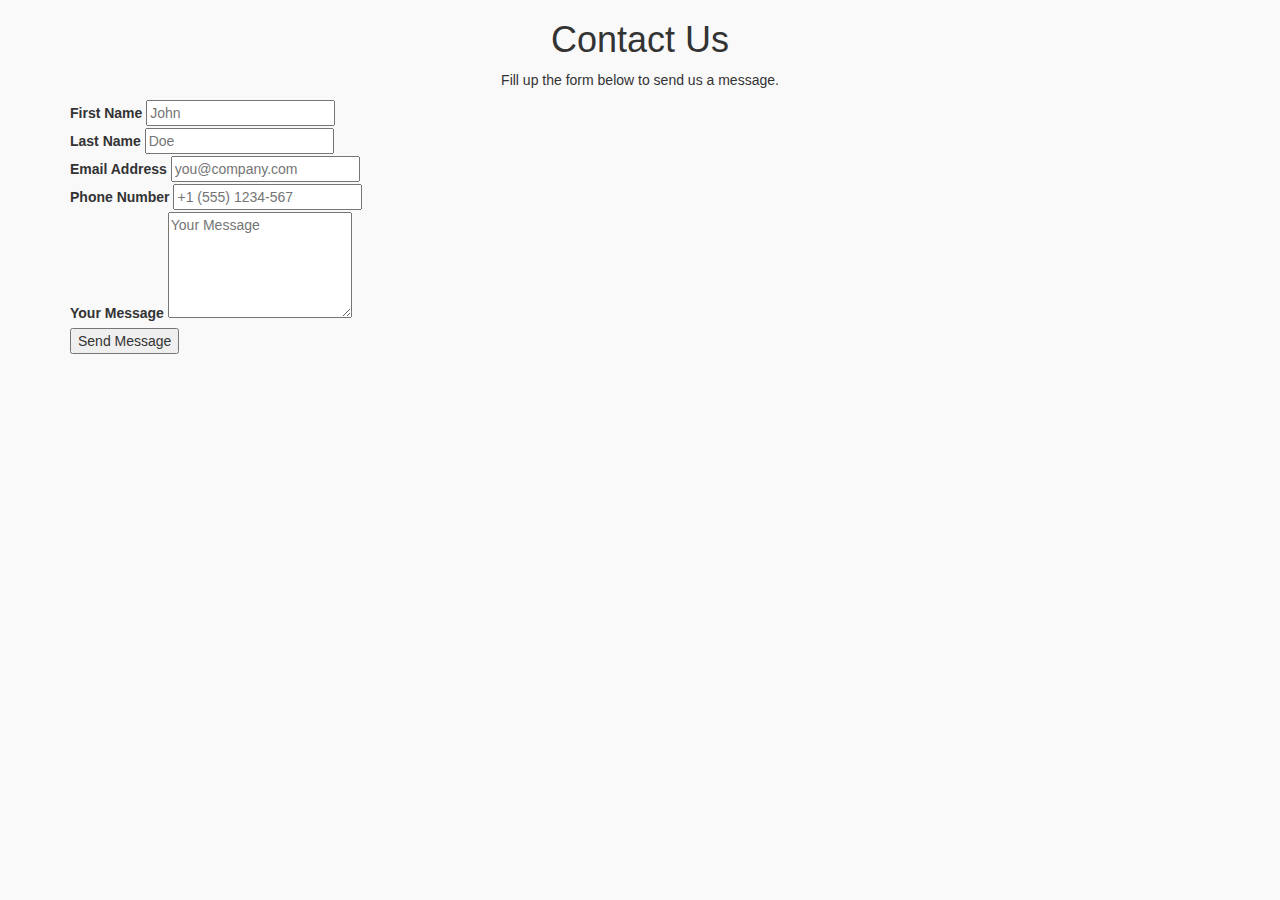
<file: cc.html>
<!DOCTYPE html>
<html>
    <head>
        <title></title>
        <title>ABC Learning Center</title>
   <meta name="viewport" content="width=device-width, initial-scale=1">
   <link rel="stylesheet" href="https://maxcdn.bootstrapcdn.com/bootstrap/3.4.0/css/bootstrap.min.css">
   <script src="https://ajax.googleapis.com/ajax/libs/jquery/3.4.1/jquery.min.js"></script>
   <script src="https://maxcdn.bootstrapcdn.com/bootstrap/3.4.0/js/bootstrap.min.js"></script>
   <link rel="stylesheet" href="https://cdnjs.cloudflare.com/ajax/libs/font-awesome/4.7.0/css/font-awesome.min.css">
   <link rel="stylesheet" href="https://maxcdn.bootstrapcdn.com/bootstrap/3.4.1/css/bootstrap.min.css">
   <link rel="stylesheet" href="index.css">
  
        <link rel="stylesheet" href="cc.css">
        <link rel="stylesheet" href="cc.js">
    </head>
    <body>
        <!-- 
    =======================================================================

    This is a working contact form. To receive email, 
    Replace YOUR_ACCESS_KEY_HERE with your actual Access Key.

    Create Access Key here 👉 https://web3forms.com/

    =======================================================================
 -->

 <div class="flex items-center min-h-screen bg-gray-100 dark:bg-gray-900">
    <div class="container mx-auto">
      <div class="max-w-xl mx-auto my-10 bg-white p-5 rounded-md shadow-sm">
        <div class="text-center">
          <h1 class="my-3 text-3xl font-semibold text-gray-700 dark:text-gray-200">
            Contact Us
          </h1>
          <p class="text-gray-400 dark:text-gray-400">
            Fill up the form below to send us a message.
          </p>
        </div>
        <div class="m-7">
          <form action="https://api.web3forms.com/submit" method="POST" id="form" class="needs-validation" novalidate>
            <input type="hidden" name="access_key" value="YOUR_ACCESS_KEY_HERE" />
            <input type="hidden" name="subject" value="New Submission from Web3Forms" />
            <input type="checkbox" name="botcheck" id="" style="display: none;" />
  
            <div class="flex mb-6 space-x-4">
              <div class="w-full md:w-1/2">
                <label for="fname" class="block mb-2 text-sm text-gray-600 dark:text-gray-400">First Name</label>
                <input type="text" name="name" id="first_name" placeholder="John" required class="w-full px-3 py-2 placeholder-gray-300 border-2 border-gray-200 rounded-md focus:outline-none focus:ring focus:ring-indigo-100 focus:border-indigo-300" />
                <div class="empty-feedback invalid-feedback text-red-400 text-sm mt-1">
                  Please provide your first name.
                </div>
              </div>
              <div class="w-full md:w-1/2">
                <label for="lname" class="block mb-2 text-sm text-gray-600 dark:text-gray-400">Last Name</label>
                <input type="text" name="last_name" id="lname" placeholder="Doe" required class="w-full px-3 py-2 placeholder-gray-300 border-2 border-gray-200 rounded-md focus:outline-none focus:ring focus:ring-indigo-100 focus:border-indigo-300" />
                <div class="empty-feedback invalid-feedback text-red-400 text-sm mt-1">
                  Please provide your last name.
                </div>
              </div>
            </div>
  
            <div class="flex mb-6 space-x-4">
              <div class="w-full md:w-1/2">
                <label for="email" class="block mb-2 text-sm text-gray-600 dark:text-gray-400">Email Address</label>
                <input type="email" name="email" id="email" placeholder="you@company.com" required class="w-full px-3 py-2 placeholder-gray-300 border-2 border-gray-200 rounded-md focus:outline-none focus:ring focus:ring-indigo-100 focus:border-indigo-300" />
                <div class="empty-feedback text-red-400 text-sm mt-1">
                  Please provide your email address.
                </div>
                <div class="invalid-feedback text-red-400 text-sm mt-1">
                  Please provide a valid email address.
                </div>
              </div>
  
              <div class="w-full md:w-1/2">
                <label for="phone" class="block text-sm mb-2 text-gray-600 dark:text-gray-400">Phone Number</label>
                <input type="text" name="phone" id="phone" placeholder="+1 (555) 1234-567" required class="w-full px-3 py-2 placeholder-gray-300 border-2 border-gray-200 rounded-md focus:outline-none focus:ring focus:ring-indigo-100 focus:border-indigo-300" />
  
                <div class="empty-feedback invalid-feedback text-red-400 text-sm mt-1">
                  Please provide your phone number.
                </div>
              </div>
            </div>
            <div class="mb-6">
              <label for="message" class="block mb-2 text-sm text-gray-600 dark:text-gray-400">Your Message</label>
  
              <textarea rows="5" name="message" id="message" placeholder="Your Message" class="w-full px-3 py-2 placeholder-gray-300 border-2 border-gray-200 rounded-md focus:outline-none focus:ring focus:ring-indigo-100 focus:border-indigo-300" required></textarea>
              <div class="empty-feedback invalid-feedback text-red-400 text-sm mt-1">
                Please enter your message.
              </div>
            </div>
            <div class="mb-6">
              <button type="submit" class="w-full px-3 py-4 text-white bg-indigo-500 rounded-md focus:bg-indigo-600 focus:outline-none">
                Send Message
              </button>
            </div>
            <p class="text-base text-center text-gray-400" id="result"></p>
          </form>
        </div>
      </div>
    </div>
  </div>
    </body>
</html>
</file>
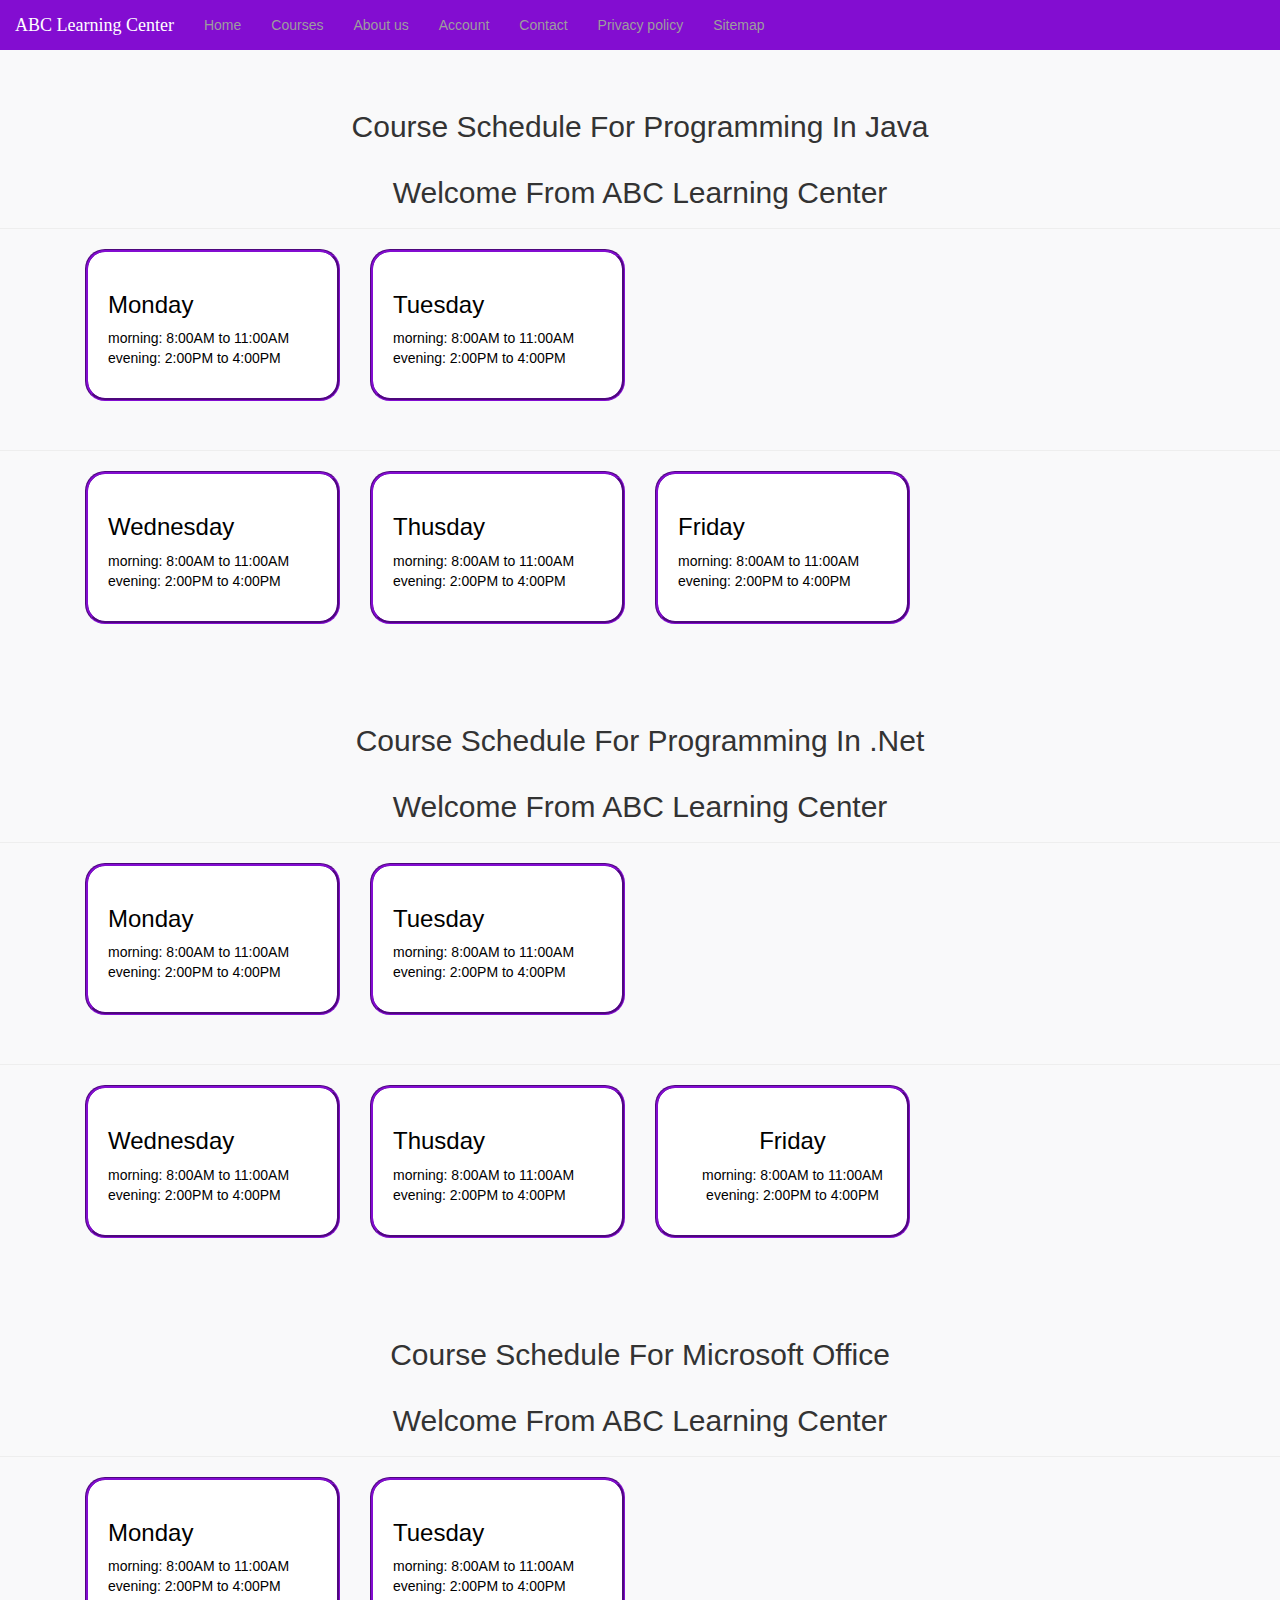
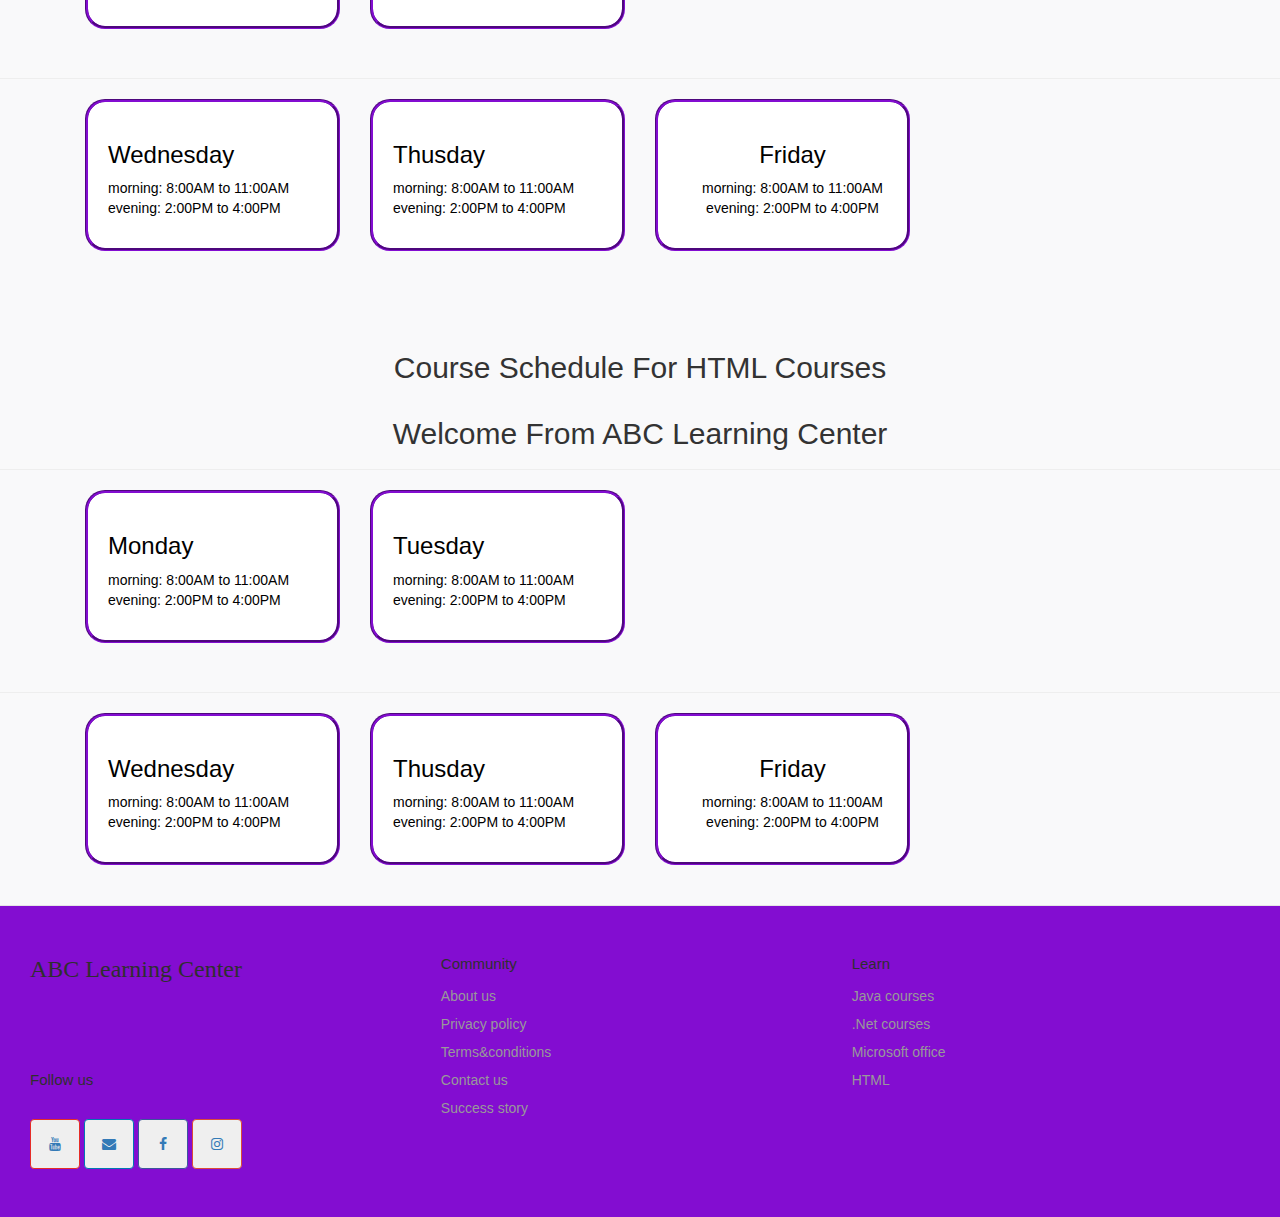
<file: courseschedule.html>
<!DOCTYPE html>
<html>
    <title>Programming in java</title>
    <meta name="viewport" content="width=device-width, initial-scale=1">
    <link rel="stylesheet" href="https://maxcdn.bootstrapcdn.com/bootstrap/3.4.0/css/bootstrap.min.css">
    <script src="https://ajax.googleapis.com/ajax/libs/jquery/3.4.1/jquery.min.js"></script>
    <script src="https://maxcdn.bootstrapcdn.com/bootstrap/3.4.0/js/bootstrap.min.js"></script>
    <link rel="stylesheet" href="https://cdnjs.cloudflare.com/ajax/libs/font-awesome/4.7.0/css/font-awesome.min.css">
    <link rel="stylesheet" href="index.css">
    <head>

    </head>
    
        <body>
   <!--nav bar-->
  <nav class="navbar-inverse" style="position:sticky;top:0;z-index:99999">
    <div class="navbar-header">
    <button type="button" class="navbar-toggle" data-toggle="collapse" data-target="#myNavbar">
    <span class="icon-bar"></span>
    <span class="icon-bar"></span>
    <span class="icon-bar"></span>                        
    </button>
    <a class="navbar-brand "  href="#">ABC Learning Center</a>
    </div>
    
    
    <div class="collapse navbar-collapse" id="myNavbar">
    <ul class="nav navbar-nav">
    <li><a href="index.html">Home</a></li>
    <li class="nav-item dropdown">
      <a class="nav-link dropdown-toggle" href="http://example.com" id="navbarDropdownMenuLink" data-toggle="dropdown" aria-haspopup="true" aria-expanded="false">
      Courses
      </a>
      <ul class="dropdown-menu" aria-labelledby="navbarDropdownMenuLink">
        <li><a class="dropdown-item" href="projava.html">Programming in java</a></li>
        <li><a class="dropdown-item" href="pronet.html">Programming in .Net</a></li>
        <li><a class="dropdown-item" href="promicrosoft.html">Microsoft office</a></li>
        <li><a class="dropdown-item" href="prohtml.html">HTML</a></li></ul>
      </li>
    
    <li><a href="aboutus.html">About us</a></li>
    <li><a href="account.html">Account</a></li>
    <li><a href="contat.html">Contact </a></li>
    <li><a href="privacy.html">Privacy policy </a></li>
    <li><a href="sitemap.html">Sitemap</a></li>
    
    </ul>
    </div>
    
</nav>

<!--pro java-->
<section id="pj">
<div class="page-header col-lg-12 col-md-12 col-sm-12 col-xs-12">
  <center><h2 class="text-capitalize ">Course schedule for programming in java <br><br>Welcome from ABC Learning Center</h2></center>
</div>
<br><br>
<div class="container">
<div class="col-lg-3 col-md-3  col-xs-12 book"  data-toggle="modal" data-target="#First_Space_Encyclopaedia">
<section id="m">

<h3>Monday</h3>
<p>morning: 8:00AM to 11:00AM <br>evening: 2:00PM to 4:00PM
</p>
</section>

</div>



<div class="col-lg-3 col-md-3 col-xs-12 book"  data-toggle="modal" data-target="#Man_on_the_Moon">
<section id="m">
  <h3>Tuesday</h3>
  <p>morning: 8:00AM to 11:00AM <br>evening: 2:00PM to 4:00PM
  </p>
</section>
</div>
</div>

<div class="page-header col-lg-12 col-md-12 col-sm-12 col-xs-12">
  
</div>

<div class="container">
<div class="col-lg-3 col-md-3  col-xs-12 book"  data-toggle="modal" data-target="#First_Space_Encyclopaedia">
<section id="m">

<h3>Wednesday</h3>
<p>morning: 8:00AM to 11:00AM <br>evening: 2:00PM to 4:00PM
</p>
</section>

</div>



<div class="col-lg-3 col-md-3 col-xs-12 book"  data-toggle="modal" data-target="#Man_on_the_Moon">
<section id="m">
<h3>Thusday</h3>
<p>morning: 8:00AM to 11:00AM <br>evening: 2:00PM to 4:00PM
</p>
</section>
</div>


<br><br>

<div class="col-lg-3 col-md-3 col-xs-12 book"  data-toggle="modal" data-target="#Man_on_the_Moon">
  <section id="m">
  <h3>Friday</h3>
  <p>morning: 8:00AM to 11:00AM <br>evening: 2:00PM to 4:00PM
  </p>
  </section>
  </div>
</div>

<br> <br>
</section>

<!--pro .net-->
<div id="pn">
  <div class="page-header col-lg-12 col-md-12 col-sm-12 col-xs-12">
    <center><h2 class="text-capitalize ">Course schedule for programming in .Net<br><br>Welcome from ABC Learning Center</h2></center>
  </div>
  <br><br>
  <div class="container">
  <div class="col-lg-3 col-md-3  col-xs-12 book"  data-toggle="modal" data-target="#First_Space_Encyclopaedia">
  <section id="m">
  
  <h3>Monday</h3>
  <p>morning: 8:00AM to 11:00AM <br>evening: 2:00PM to 4:00PM
  </p>
  </section>
  
  </div>
  
  
  
  <div class="col-lg-3 col-md-3 col-xs-12 book"  data-toggle="modal" data-target="#Man_on_the_Moon">
  <section id="m">
    <h3>Tuesday</h3>
    <p>morning: 8:00AM to 11:00AM <br>evening: 2:00PM to 4:00PM
    </p>
  </section>
  </div>
  </div>
  
  <div class="page-header col-lg-12 col-md-12 col-sm-12 col-xs-12">
    
  </div>
  
  <div class="container">
  <div class="col-lg-3 col-md-3  col-xs-12 book"  data-toggle="modal" data-target="#First_Space_Encyclopaedia">
  <section id="m">
  
  <h3>Wednesday</h3>
  <p>morning: 8:00AM to 11:00AM <br>evening: 2:00PM to 4:00PM
  </p>
  </section>
  
  </div>
  
  
  
  <div class="col-lg-3 col-md-3 col-xs-12 book"  data-toggle="modal" data-target="#Man_on_the_Moon">
  <section id="m">
  <h3>Thusday</h3>
  <p>morning: 8:00AM to 11:00AM <br>evening: 2:00PM to 4:00PM
  </p>
  </section>
  </div>
  
  
  <br><br>
  <center>
  <div class="col-lg-3 col-md-3 col-xs-12 book"  data-toggle="modal" data-target="#Man_on_the_Moon">
    <section id="m">
    <h3>Friday</h3>
    <p>morning: 8:00AM to 11:00AM <br>evening: 2:00PM to 4:00PM
    </p>
    </section>
    </div>
  </div>
  </center>
  <br> <br>
</div>

 <!--microsoft-->
<div id="pm">
  <div class="page-header col-lg-12 col-md-12 col-sm-12 col-xs-12">
    <center><h2 class="text-capitalize ">Course schedule for microsoft office <br><br>Welcome from ABC Learning Center</h2></center>
  </div>
  <br><br>
  <div class="container">
  <div class="col-lg-3 col-md-3  col-xs-12 book"  data-toggle="modal" data-target="#First_Space_Encyclopaedia">
  <section id="m">
  
  <h3>Monday</h3>
  <p>morning: 8:00AM to 11:00AM <br>evening: 2:00PM to 4:00PM
  </p>
  </section>
  
  </div>
  
  
  
  <div class="col-lg-3 col-md-3 col-xs-12 book"  data-toggle="modal" data-target="#Man_on_the_Moon">
  <section id="m">
    <h3>Tuesday</h3>
    <p>morning: 8:00AM to 11:00AM <br>evening: 2:00PM to 4:00PM
    </p>
  </section>
  </div>
  </div>
  
  <div class="page-header col-lg-12 col-md-12 col-sm-12 col-xs-12">
    
  </div>
  
  <div class="container">
  <div class="col-lg-3 col-md-3  col-xs-12 book"  data-toggle="modal" data-target="#First_Space_Encyclopaedia">
  <section id="m">
  
  <h3>Wednesday</h3>
  <p>morning: 8:00AM to 11:00AM <br>evening: 2:00PM to 4:00PM
  </p>
  </section>
  
  </div>
  
  
  
  <div class="col-lg-3 col-md-3 col-xs-12 book"  data-toggle="modal" data-target="#Man_on_the_Moon">
  <section id="m">
  <h3>Thusday</h3>
  <p>morning: 8:00AM to 11:00AM <br>evening: 2:00PM to 4:00PM
  </p>
  </section>
  </div>
  
  
  <br><br>
  <center>
  <div class="col-lg-3 col-md-3 col-xs-12 book"  data-toggle="modal" data-target="#Man_on_the_Moon">
    <section id="m">
    <h3>Friday</h3>
    <p>morning: 8:00AM to 11:00AM <br>evening: 2:00PM to 4:00PM
    </p>
    </section>
    </div>
  </div>
  </center>
  <br> <br>
</div>

  <!--html-->

  <div id="ph">
  <div class="page-header col-lg-12 col-md-12 col-sm-12 col-xs-12">
    <center><h2 class="text-capitalize ">Course schedule for HTML courses<br><br>Welcome from ABC Learning Center</h2></center>
  </div>
  <br><br>
  <div class="container">
  <div class="col-lg-3 col-md-3  col-xs-12 book"  data-toggle="modal" data-target="#First_Space_Encyclopaedia">
  <section id="m">
  
  <h3>Monday</h3>
  <p>morning: 8:00AM to 11:00AM <br>evening: 2:00PM to 4:00PM
  </p>
  </section>
  
  </div>
  
  
  
  <div class="col-lg-3 col-md-3 col-xs-12 book"  data-toggle="modal" data-target="#Man_on_the_Moon">
  <section id="m">
    <h3>Tuesday</h3>
    <p>morning: 8:00AM to 11:00AM <br>evening: 2:00PM to 4:00PM
    </p>
  </section>
  </div>
  </div>
  
  <div class="page-header col-lg-12 col-md-12 col-sm-12 col-xs-12">
    
  </div>
  
  <div class="container">
  <div class="col-lg-3 col-md-3  col-xs-12 book"  data-toggle="modal" data-target="#First_Space_Encyclopaedia">
  <section id="m">
  
  <h3>Wednesday</h3>
  <p>morning: 8:00AM to 11:00AM <br>evening: 2:00PM to 4:00PM
  </p>
  </section>
  
  </div>
  
  
  
  <div class="col-lg-3 col-md-3 col-xs-12 book"  data-toggle="modal" data-target="#Man_on_the_Moon">
  <section id="m">
  <h3>Thusday</h3>
  <p>morning: 8:00AM to 11:00AM <br>evening: 2:00PM to 4:00PM
  </p>
  </section>
  </div>
  
  
  <br><br>
  <center>
  <div class="col-lg-3 col-md-3 col-xs-12 book"  data-toggle="modal" data-target="#Man_on_the_Moon">
    <section id="m">
    <h3>Friday</h3>
    <p>morning: 8:00AM to 11:00AM <br>evening: 2:00PM to 4:00PM
    </p>
    </section>
    </div>
  </div>
  </center>
  <br> <br>
</div>

 <!--footer-->
 <footer class="footer">
    
      
  <div class="footer__addr">
    
      <div class="row">
          <div class="col-md-4">
    <h1 class="footer__logo">ABC Learning center</h1><br><br><br> <h2>Follow us</h2>
        <br>
        
                    <!--icon-->
                    <button type="button" class="btn btn-social-icon btn-outline-youtube" ><a href="https://www.youtube.com/results?search_query=java"><i class="fa fa-youtube"></i> </a></button>
                    <button type="button" class="btn btn-social-icon btn-outline-envelope"><a href=" https://outlook.office.com/mail/inbox/id/AAQkADQ4NWY0YWUzLTA5YzgtNGQ3OS1hNjg0LTYyMzBhNTZlNmI5MAAQACXYkoh6pXxMl9lsDDtrMbI%3D"><i class="fa fa-envelope"></i></a></button>                                        
                    <button type="button" class="btn btn-social-icon btn-outline-facebook"><a href="https://web.facebook.com/?_rdc=1&_rdr"><i class="fa fa-facebook"></i></a></button>
                    <button type="button" class="btn btn-social-icon btn-outline-instagram"><a href="https://www.instagram.com/"><i class="fa fa-instagram"></i></a></button>
                  </div> 
                
<div class="col-md-4">
  <ul class="footer__nav">
    <li class="nav__item">
      <h2 class="nav__title">Community</h2>

      <ul class="nav__ul">
        <li>
          <a href="aboutus.html">About us</a>
        </li>

     <li>
          <a href="privacy.html">Privacy policy</a>
        </li>
            
        <li>
          <a href="terms.html">Terms&conditions</a>
        </li>

        <li>
          <a href="contact.html">Contact us</a>
        </li>
        <li>
          <a href="success.html">Success story</a>
        </li>

      </ul>
    </li>
  </div>
    

  <div class="col-md-4">
    <ul class="footer__nav">
    <li class="nav__item">
      <h2 class="nav__title">Learn</h2>
      
      <ul class="nav__ul">
        <li>
          <a href="projava.html">Java courses</a>
        </li>
        
        <li>
          <a href="pronet.html">.Net courses</a>
        </li>
        <li>
          <a href="promicrosoft.html">Microsoft office</a>
        </li>
        
        <li>
          <a href="prohtml.html">HTML</a>
        </li>
      </ul>
    </li>
  </ul>
  
  </div> 
  
</footer></div>
 <!--footer-->

</body>
</html>
</file>
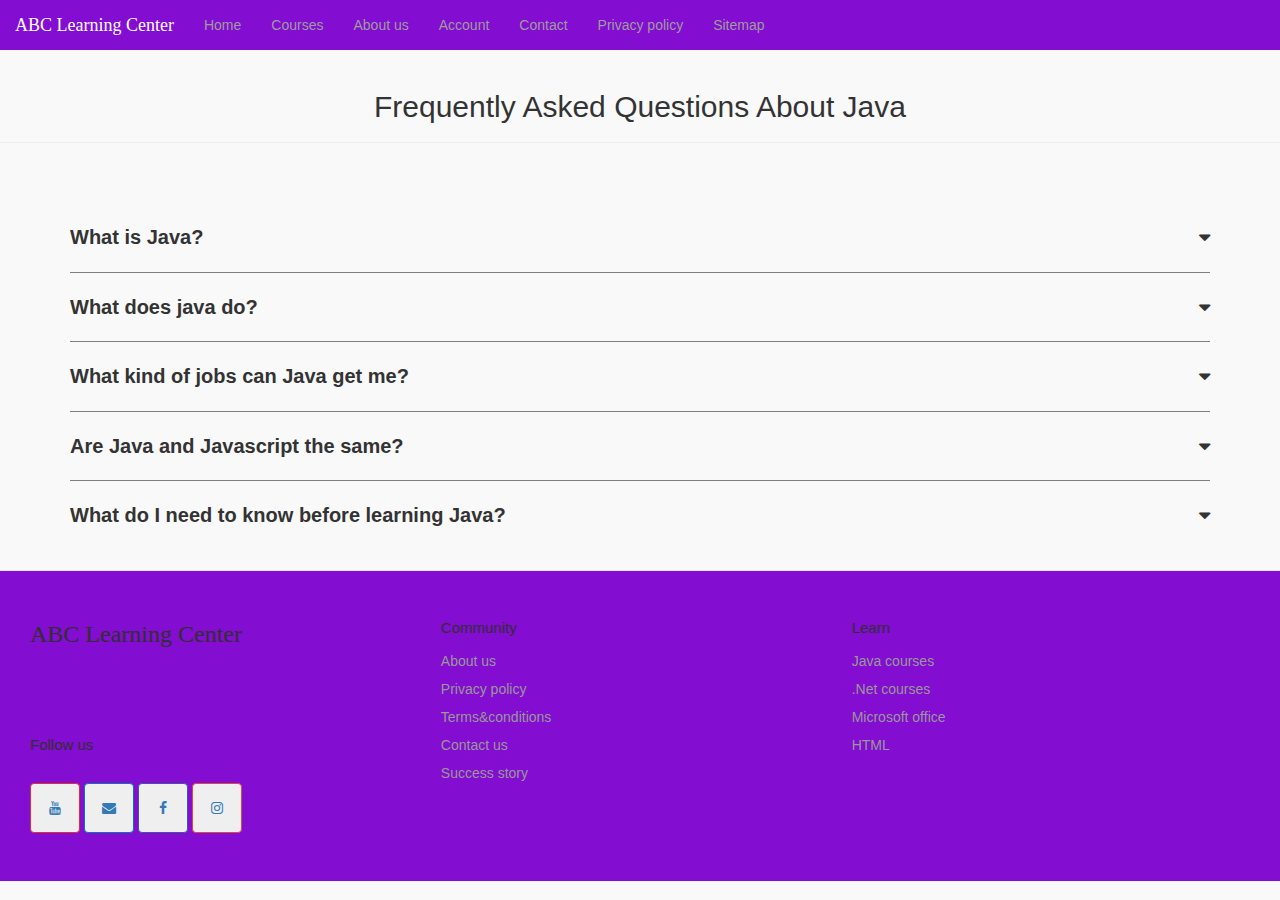
<file: extra.html>
<!DOCTYPE html>
<html>
   <!-- Bootstrap CSS -->
   <title>ABC Learning Center</title>
   <meta name="viewport" content="width=device-width, initial-scale=1">
   <link rel="stylesheet" href="https://maxcdn.bootstrapcdn.com/bootstrap/3.4.0/css/bootstrap.min.css">
   <script src="https://ajax.googleapis.com/ajax/libs/jquery/3.4.1/jquery.min.js"></script>
   <script src="https://maxcdn.bootstrapcdn.com/bootstrap/3.4.0/js/bootstrap.min.js"></script>
   <link rel="stylesheet" href="https://cdnjs.cloudflare.com/ajax/libs/font-awesome/4.7.0/css/font-awesome.min.css">
   <link rel="stylesheet" href="index.css">
   <title>ABC Learning Center</title>
   <link rel="stylesheet" href="script.js">
  <head>
   
    <style>
      hr{
    height: 1px;
    background-color: gray;
    border: none;
}
  </style>
   
   
  
  </head>
  
  <!--nav bar-->
  <nav class="navbar-inverse" style="position:sticky;top:0;z-index:99999">
    <div class="navbar-header">
    <button type="button" class="navbar-toggle" data-toggle="collapse" data-target="#myNavbar">
    <span class="icon-bar"></span>
    <span class="icon-bar"></span>
    <span class="icon-bar"></span>                        
    </button>
    <a class="navbar-brand "  href="#">ABC Learning Center</a>
    </div>
    
    
    <div class="collapse navbar-collapse" id="myNavbar">
    <ul class="nav navbar-nav">
    <li><a href="index.html">Home</a></li>
    <li class="nav-item dropdown">
      <a class="nav-link dropdown-toggle" href="http://example.com" id="navbarDropdownMenuLink" data-toggle="dropdown" aria-haspopup="true" aria-expanded="false">
      Courses
      </a>
      <ul class="dropdown-menu" aria-labelledby="navbarDropdownMenuLink">
        <li><a class="dropdown-item" href="projava.html">Programming in java</a></li>
        <li><a class="dropdown-item" href="pronet.html">Programming in .Net</a></li>
        <li><a class="dropdown-item" href="promicrosoft.html">Microsoft office</a></li>
        <li><a class="dropdown-item" href="prohtml.html">HTML</a></li></ul>
      </li>
    
    <li><a href="aboutus.html">About us</a></li>
    <li><a href="account.html">Account</a></li>
    <li><a href="contat.html">Contact </a></li>
    <li><a href="privacy.html">Privacy policy </a></li>
    <li><a href="sitemap.html">Sitemap</a></li>
    
    </ul>
    </div>
    
</nav>
<body>
<!-- question -->

<div class="page-header" id="movies">
  <center>
  <h2 class="text-capitalize">Frequently asked questions about Java</h2></center>
  </div>

  <br><br><br>
   
  <div class="container">
  <div class="movie_head" data-toggle="collapse" data-target="#avengers_endgame" >
 <b> What is Java?</b><i class="fa fa-sort-desc" ></i>
  <div id="avengers_endgame" class="collapse"><p>Java is an open-source, general-purpose programming language known for its versatility and stability. It’s used for everything from building websites to operating systems and wearable devices. You can even find Java in outer space, running the Mars rover.</p></div></div>
 <hr> 
 
  <div class=" movie_head" data-toggle="collapse" data-target="#the_lion_king" >
    <b>What does java do?</b><i class="fa fa-sort-desc" ></i>
      <div id="the_lion_king" class="collapse"><p>A better question might be, “what can’t Java do?” You’ll find Java in the back end of websites and web apps, and it dominates the smartphone market as the primary language for Android development. It’s also used to process big data and build desktop, game, and cloud-based applications — and many companies use it to build their own internal tools and software</p></div></div>
      <hr> 
  
      <div class="movie_head" data-toggle="collapse" data-target="#Frozen_2" >
    <b>What kind of jobs can Java get me?</b><i class="fa fa-sort-desc" ></i>
    <div id="Frozen_2" class="collapse"><p>Java is in huge demand across various industries. Adding it to your skill set can help you become a Back-End Developer, Full-Stack Developer, Android Developer, Big Data Engineer, IoT Developer, Quality Assurance Analyst, and more.</p></div></div>
    <hr> 
       
    <div class="movie_head" data-toggle="collapse" data-target="#avenger_endgame" >
        <b>   Are Java and Javascript the same?</b><i class="fa fa-sort-desc" ></i>
         <div id="avenger_endgame" class="collapse"><p>While their names are similar, Java and JavaScript are two distinct languages. While versatile, JavaScript is primarily used in the web browser, whereas Java is commonly used for back-end development, scientific computing, and Android and IoT development.</p></div></div>
         <hr> 
         
         <div class="movie_head" data-toggle="collapse" data-target="#avenges_endgame" >
          <b>  What do I need to know before learning Java?</b><i class="fa fa-sort-desc" ></i>
            <div id="avenges_endgame" class="collapse"><p>There aren’t any prerequisites to learning Java, but it helps to have a solid understanding of programming fundamentals (which you can learn in our</p></div></div>
        </div>
        
<br><br>




 <!--footer-->
 <footer class="footer">
    
      
  <div class="footer__addr">
    
      <div class="row">
          <div class="col-md-4">
    <h1 class="footer__logo">ABC Learning center</h1><br><br><br> <h2>Follow us</h2>
        <br>
        
                    <!--icon-->
                    <button type="button" class="btn btn-social-icon btn-outline-youtube" ><a href="https://www.youtube.com/results?search_query=java"><i class="fa fa-youtube"></i> </a></button>
                    <button type="button" class="btn btn-social-icon btn-outline-envelope"><a href=" https://outlook.office.com/mail/inbox/id/AAQkADQ4NWY0YWUzLTA5YzgtNGQ3OS1hNjg0LTYyMzBhNTZlNmI5MAAQACXYkoh6pXxMl9lsDDtrMbI%3D"><i class="fa fa-envelope"></i></a></button>                                        
                    <button type="button" class="btn btn-social-icon btn-outline-facebook"><a href="https://web.facebook.com/?_rdc=1&_rdr"><i class="fa fa-facebook"></i></a></button>
                    <button type="button" class="btn btn-social-icon btn-outline-instagram"><a href="https://www.instagram.com/"><i class="fa fa-instagram"></i></a></button>
                  </div> 
                
<div class="col-md-4">
  <ul class="footer__nav">
    <li class="nav__item">
      <h2 class="nav__title">Community</h2>

      <ul class="nav__ul">
        <li>
          <a href="aboutus.html">About us</a>
        </li>

     <li>
          <a href="privacy.html">Privacy policy</a>
        </li>
            
        <li>
          <a href="terms.html">Terms&conditions</a>
        </li>

        <li>
          <a href="contact.html">Contact us</a>
        </li>
        <li>
          <a href="success.html">Success story</a>
        </li>

      </ul>
    </li>
  </div>
    

  <div class="col-md-4">
    <ul class="footer__nav">
    <li class="nav__item">
      <h2 class="nav__title">Learn</h2>
      
      <ul class="nav__ul">
        <li>
          <a href="projava.html">Java courses</a>
        </li>
        
        <li>
          <a href="pronet.html">.Net courses</a>
        </li>
        <li>
          <a href="promicrosoft.html">Microsoft office</a>
        </li>
        
        <li>
          <a href="prohtml.html">HTML</a>
        </li>
      </ul>
    </li>
  </ul>
  
  </div> 
  
</footer></div>
 <!--footer-->

</body>
</html>
</file>
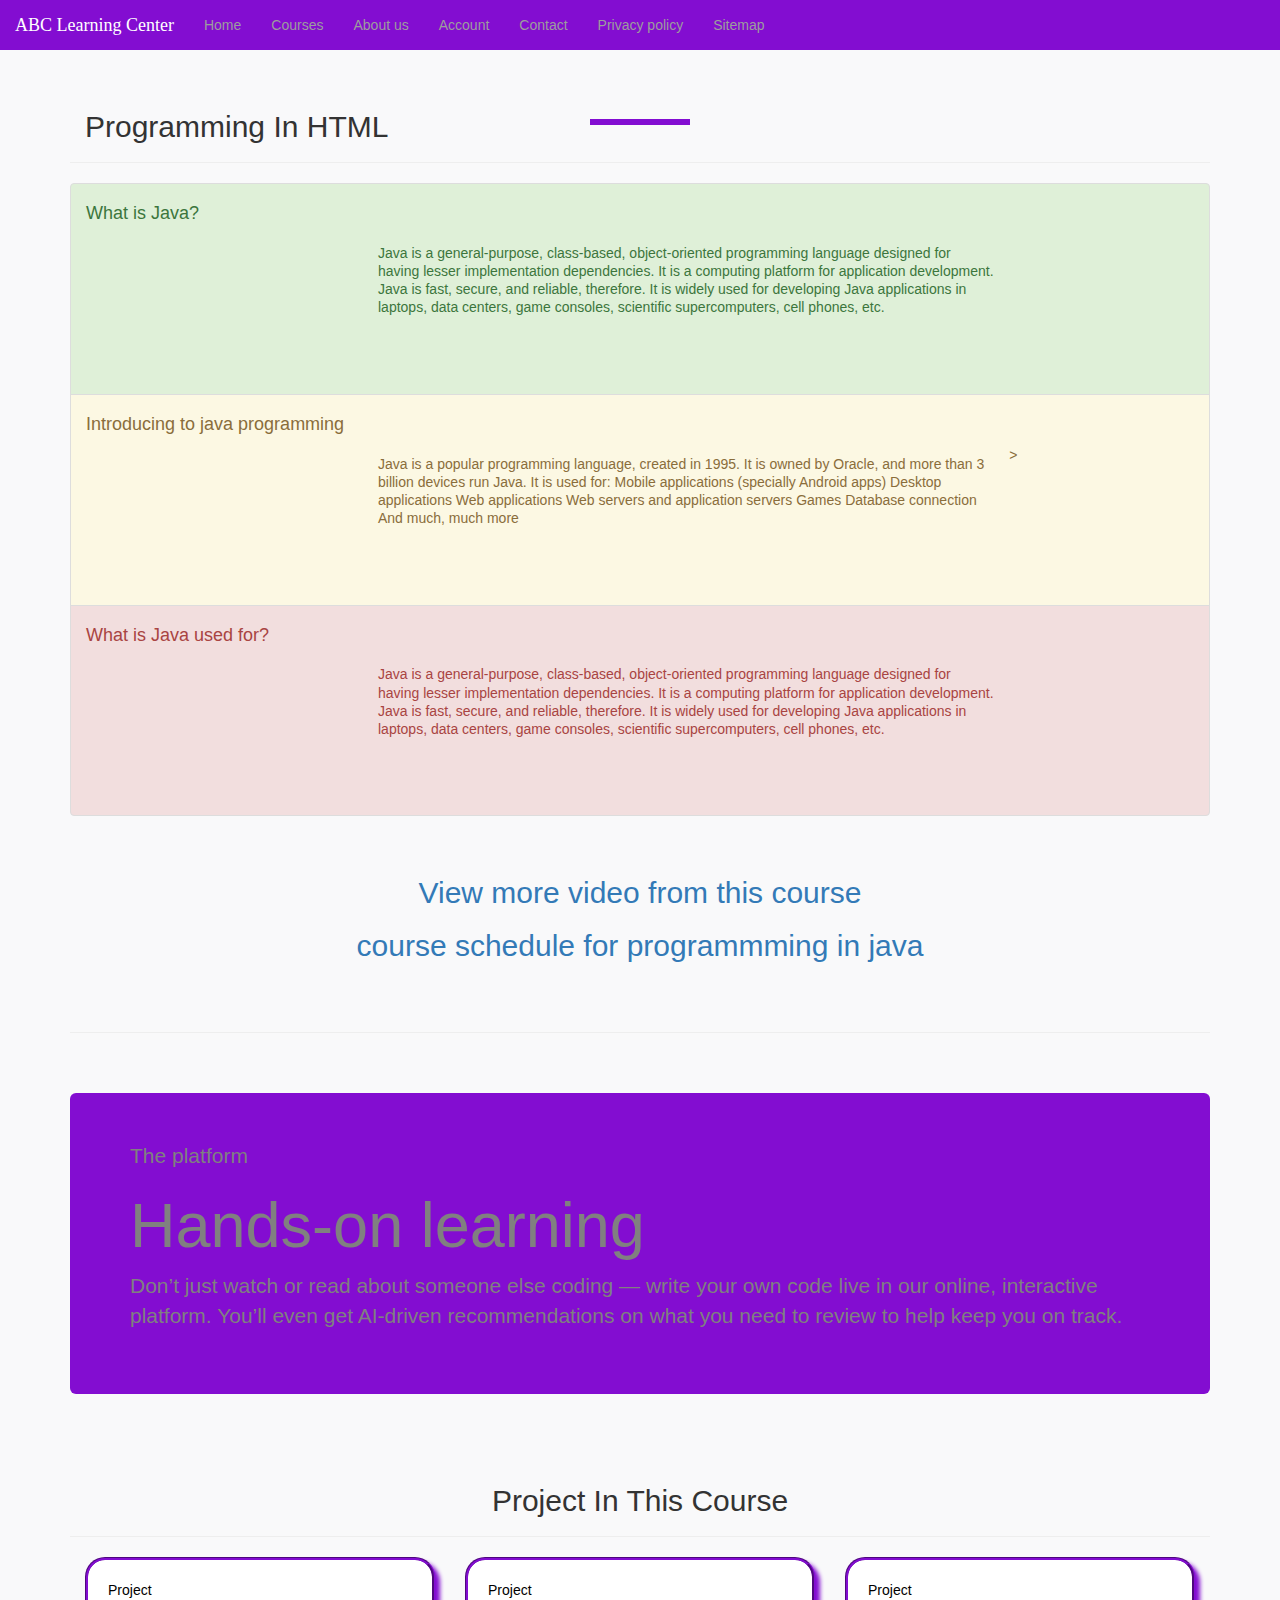
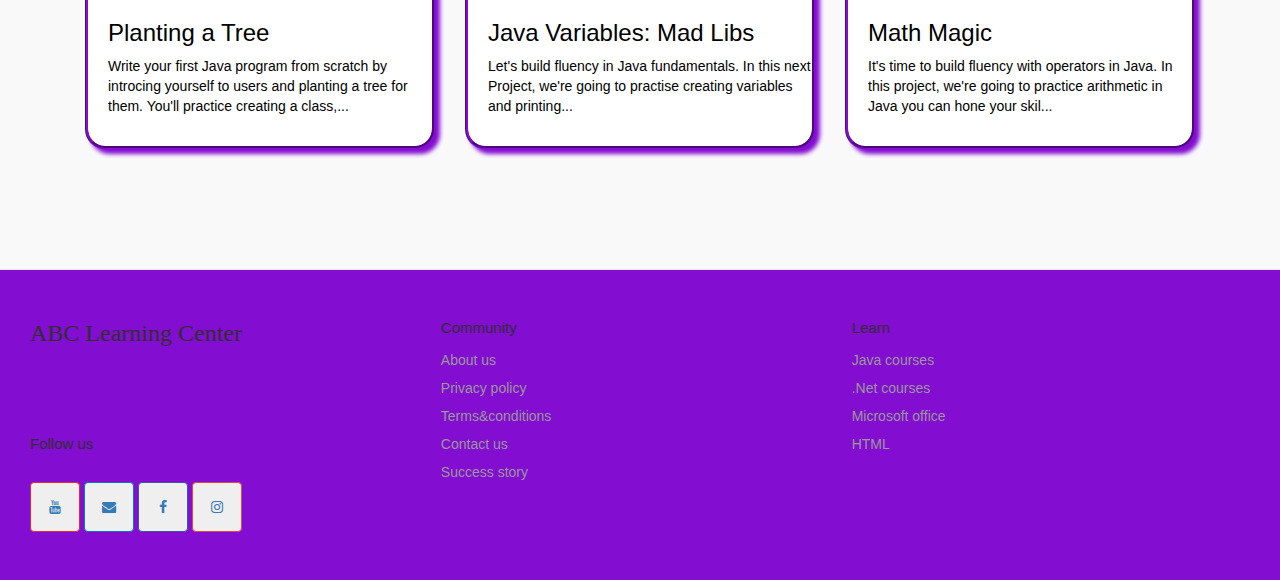
<file: prohtml.html>
<!DOCTYPE html>
<html>
    <title>Programming in java</title>
    <meta name="viewport" content="width=device-width, initial-scale=1">
    <link rel="stylesheet" href="https://maxcdn.bootstrapcdn.com/bootstrap/3.4.0/css/bootstrap.min.css">
    <script src="https://ajax.googleapis.com/ajax/libs/jquery/3.4.1/jquery.min.js"></script>
    <script src="https://maxcdn.bootstrapcdn.com/bootstrap/3.4.0/js/bootstrap.min.js"></script>
    <link rel="stylesheet" href="https://cdnjs.cloudflare.com/ajax/libs/font-awesome/4.7.0/css/font-awesome.min.css">
    <link rel="stylesheet" href="index.css">
    <link rel="stylesheet" href="courseschedule.html">
    <head>
      <style>.dropdown-submenu {
        position: relative;
      }
      
      .dropdown-submenu .dropdown-menu {
        top: 0;
        left: 100%;
        margin-top: -1px;
      }
            </style>
           <script>
            $(document).ready(function(){
              $('.dropdown-submenu a.test').on("click", function(e){
                $(this).next('ul').toggle();
                e.stopPropagation();
                e.preventDefault();
              });
            });
            </script>
    </head>
    <body>
  <!--nav bar-->
  <nav class="navbar-inverse" style="position:sticky;top:0;z-index:99999">
    <div class="navbar-header">
    <button type="button" class="navbar-toggle" data-toggle="collapse" data-target="#myNavbar">
    <span class="icon-bar"></span>
    <span class="icon-bar"></span>
    <span class="icon-bar"></span>                        
    </button>
    <a class="navbar-brand "  href="#">ABC Learning Center</a>
    </div>
    
    
    <div class="collapse navbar-collapse" id="myNavbar">
    <ul class="nav navbar-nav">
    <li><a href="index.html">Home</a></li>
    <li class="nav-item dropdown">
      <a class="nav-link dropdown-toggle" href="http://example.com" id="navbarDropdownMenuLink" data-toggle="dropdown" aria-haspopup="true" aria-expanded="false">
      Courses</a>
          
          <ul class="dropdown-menu">
            <li><a tabindex="-1" href="projava.html">Programming in Java</a></li>
            <li><a tabindex="-1" href="pronet.html">Programming in .Net</a></li>
            <li><a tabindex="-1" href="promicrosoft.html">Microsoft office</a></li>
            <li><a tabindex="-1" href="prohtml.html">HTML</a></li>
            <li class="dropdown-submenu">
              <a class="test" tabindex="-1" href="">Course Schedule <span class="caret"></span></a>
              <ul class="dropdown-menu">
                <li><a tabindex="-1" href="pn.html">Course schedule for programming in java</a></li>
                <li><a tabindex="-1" href="pn.html">Course schedule for programming in .Net</a></li>
                <li><a tabindex="-1" href="pn.html">Course schedule for Microsoft office</a></li>
                <li><a tabindex="-1" href="pn.html">Course schedule for HTML</a></li>
                
               
              </ul>
            </li>
          </ul>
      
      <div class="dropdown">
      
      </div>
      </li>
    
    <li><a href="aboutus.html">About us</a></li>
    <li><a href="account.html">Account</a></li>
    <li><a href="contat.html">Contact </a></li>
    <li><a href="privacy.html">Privacy policy </a></li>
    <li><a href="sitemap.html">Sitemap</a></li>
    
    </ul>
    </div>
    
</nav>
        <div class="container"> 
        <!--Programming in java-->
        <div class="page-header col-lg-12 col-md-12 col-sm-12 col-xs-12" id="environment">
            <h2 class="text-capitalize ">Programming in HTML</h2>
        </div>
      
       
        <section id="cou">
          <ul class="list-group">
        
            <li class="list-group-item list-group-item-success col-lg-12 col-md-12 col-sm-12 col-xs-12 environment_li" >
              <h4>What is Java?</h4>
              <iframe  width="560" height="315" src="https://www.youtube.com/embed/2Xa3Y4xz8_s?start=3" title="YouTube video player" frameborder="0" allow="accelerometer; autoplay; clipboard-write; encrypted-media; gyroscope; picture-in-picture; web-share" allowfullscreen class="img-responsive col-lg-3 col-md-3 col-sm-3 col-xs-12"></iframe>
              <p class="list-group-item-text col-lg-7 col-md-7 col-xs-12" >Java is a general-purpose, class-based, object-oriented programming language designed for having lesser implementation dependencies. It is a computing platform for application development. Java is fast, secure, and reliable, therefore. It is widely used for developing Java applications in laptops, data centers, game consoles, scientific supercomputers, cell phones, etc.</p>
        <br>
  
         
        
            <li class="list-group-item list-group-item-warning col-lg-12 col-md-12 col-sm-12 col-xs-12 environment_li"  >
             <h4   >Introducing to java programming</h4>
             <iframe width="560" height="315" src="https://www.youtube.com/embed/mG4NLNZ37y4?start=9" title="YouTube video player" frameborder="0" allow="accelerometer; autoplay; clipboard-write; encrypted-media; gyroscope; picture-in-picture; web-share" allowfullscreen class="img-responsive col-lg-3 col-md-3 col-sm-3 col-xs-12"></iframe>></iframe>
             <p class="list-group-item-text col-lg-7 col-md-7 col-sm-7 col-xs-12" >Java is a popular programming language, created in 1995.
  
              It is owned by Oracle, and more than 3 billion devices run Java.
              
              It is used for:
              
              Mobile applications (specially Android apps)
              Desktop applications
              Web applications
              Web servers and application servers
              Games
              Database connection
              And much, much more</p>
            </li>
  
            <li class="list-group-item list-group-item-danger col-lg-12 col-md-12 col-sm-12 col-xs-12 environment_li" >
              <h4>What is Java used for?</h4>
              <span><iframe  width="560" height="315" src="https://www.youtube.com/embed/-EKLATNy--o?start=1" title="YouTube video player" frameborder="0" allow="accelerometer; autoplay; clipboard-write; encrypted-media; gyroscope; picture-in-picture; web-share" allowfullscreen class="img-responsive col-lg-3 col-md-3 col-sm-3 col-xs-12"> </iframe></span>
              <p class="list-group-item-text col-lg-7 col-md-7 col-sm-7 col-xs-12" >Java is a general-purpose, class-based, object-oriented programming language designed for having lesser implementation dependencies. It is a computing platform for application development. Java is fast, secure, and reliable, therefore. It is widely used for developing Java applications in laptops, data centers, game consoles, scientific supercomputers, cell phones, etc.</p>
        
        </ul>
      </section>
  <hr><br>
  <div class="line"></div>
  </div>
  <br><br>
  <center>
  <a href="https://www.youtube.com/results?search_query=java"><h2>View more video from this course</h2></a>
  <a href="courseschedule.html"><h2>course schedule for programmming in java</h2></a>
  </center>
  
  <div class="container">
    <br><br><hr>
    
    <br><br>
    <section>
      
      
      
        <div class="jumbotron" id="jj">
          <p> The platform</p>
          <h1>Hands-on learning</h1>   
          
          <p>Don’t just watch or read about someone else coding — write your own code live in our online, interactive platform. 
            You’ll even get AI-driven recommendations on what you need to review to help keep you on track.</p>
        </div>
        
      
      <div class="page-header col-lg-12 col-md-12 col-sm-12 col-xs-12">
        <center><h2 class="text-capitalize ">Project in this course</h2></center> 
    </div>
    
   
  <div class="col-lg-4 col-md-4 col-sm-4 col-xs-12 book"  data-toggle="modal" data-target="#First_Space_Encyclopaedia">
    <section id="mm">
    <p>Project</p>
    <h3>Planting a Tree</h3>
    <p>Write your first Java program from scratch by introcing yourself to users and planting a tree for them. You'll practice creating a class,...</p>
  </section>
  
  </div>
   
  
  
  
  <!-- Modal -->
  <div class="modal fade" id="First_Space_Encyclopaedia">
    <div class="modal-dialog">
      <!-- Modal content-->
      <div class="modal-content" >
        <div class="modal-header">
          <button type="button" class="close" data-dismiss="modal">&times;</button>
          <h4 class="modal-title">Create account</h4>
        </div>
  
        <div class="modal-body">
          
          <form>
            <div class="d-flex flex-row align-items-center justify-content-center justify-content-lg-start">
             
            </div>
              <!--form-->
            <form action="/action_page.php" class="was-validated">
              <div class="form-group">
              
                <input type="text" class="form-control" id="uname" placeholder="Enter username name" name="uname" required>
                
              </div>
              <div class="form-group">
                
                <input type="email" class="form-control" id="eml" placeholder="Enter a valid email address" name="eml" required></div>
               
            
            
              <div class=" text-left form-group form-check">
                <label class="form-check-label">
                  <input class="form-check-input" type="checkbox" name="remember" required> Remember me .
                 
                </label>
  
                <div class="d-flex justify-content-between align-items-center">
                 
                  <a href="#!" class="text-body">Forgot password?</a>
                </div>
  
              </div>
              <div class="text-left text-lg-start mt-4 pt-2">
              <button type="submit" class="btn btn-primary btn-lg">Login</button>
             </form><br><br>
              <p class="small fw-bold mt-2 pt-1 mb-0">Don't have an account? <a href="#!"
                class="link-danger">Register</a></p></div>
            <br><br>
  
           </p>
        </div>
      </div>
    </div>
  </div>
  
  
  
  
  
  
  <div class="col-lg-4 col-md-4 col-sm-4 col-xs-12 book"  data-toggle="modal" data-target="#Man_on_the_Moon">
    <section id="mm">
      <p>Project</p>
      <h3>Java Variables: Mad Libs</h3>
      <p>Let's build fluency in Java fundamentals. In this next Project, we're going to practise creating variables and printing...</p>
    </section>
  </div>
  
  
  
  <!-- Modal -->
  <div class="modal fade" id="Man_on_the_Moon">
    <div class="modal-dialog">
      <!-- Modal content-->
      <div class="modal-content"  >
        <div class="modal-header">
          <button type="button" class="close" data-dismiss="modal">&times;</button>
          <h4 class="modal-title">Create account </h4>
        </div>
  
        <div class="modal-body">
          <form>
            <div class="d-flex flex-row align-items-center justify-content-center justify-content-lg-start">
             
            </div>
  
            
  
          <!--form-->
          <form action="/action_page.php" class="was-validated">
            <div class="form-group">
            
              <input type="text" class="form-control" id="uname" placeholder="Enter username name" name="uname" required>
              
            </div>
            <div class="form-group">
              
              <input type="email" class="form-control" id="eml" placeholder="Enter a valid email address" name="eml" required></div>
             
          
          
            <div class=" text-left form-group form-check">
              <label class="form-check-label">
                <input class="form-check-input" type="checkbox" name="remember" required> Remember me .
               
              </label>
  
              <div class="d-flex justify-content-between align-items-center">
               
                <a href="#!" class="text-body">Forgot password?</a>
              </div>
  
            </div>
            <div class="text-left text-lg-start mt-4 pt-2">
            <button type="submit" class="btn btn-primary btn-lg">Login</button>
           </form><br><br>
            <p class="small fw-bold mt-2 pt-1 mb-0">Don't have an account? <a href="account.html"
              class="link-danger">Register</a></p></div>
          </form><br><br>
  
         </p>
      </div>
    </div>
  </div>
  </div>
  
  
  
  
  <div class="col-lg-4 col-md-4 col-sm-4 col-xs-12 book"  data-toggle="modal" data-target="#No_Place_Like_Space">
    <section id="mm">
      <p>Project</p>
      <h3>Math Magic</h3>
      <p>It's time to build fluency with operators in Java. In this project, we're going to practice arithmetic in Java you can hone your skil...</p>
    </section>
  </div>
  <!-- Modal -->
  <div class="modal fade" id="No_Place_Like_Space">
    <div class="modal-dialog">
      <!-- Modal content-->
      <div class="modal-content"  >
        <div class="modal-header">
          <button type="button" class="close" data-dismiss="modal">&times;</button>
          <h4 class="modal-title">Create account</h4>
        </div>
  
        <div class="modal-body">
          <form>
            <div class="d-flex flex-row align-items-center justify-content-center justify-content-lg-start">
             
            </div>
              <h1><span>Form Input</span>Samples</h1>
              <article class="regular">
                <h2>Textbox</h2>
                <label for="uname">Enter user name:</label>
               
                <input type="text" id="uname" placeholder="Enter user name" maxlength="10">
              
                <input type="button" id="btn1" value="Click Me">
                <p class="output" id="output1"></p>
  
              </article>
              <script>
                const txt1 = document.getElementById('uname');
               
                const btn1= document. getElementById('btn1');
                const out1 = doucment.getElementById('output1');
                function fun1(){
                  out1.innerHTML=txt1.value;
              
                }
                btn1.addvenListener('click'. fun1);
              </script>
  
           
  
          </div>
        </div>
      </div>
    </div>
  </div>
  
  <br><br><br><br>
  
  
  
           
    
     
    
     
      
        
  
  <br><br>
  <!--footer-->
  <footer class="footer">
      
        
    <div class="footer__addr">
      
        <div class="row">
            <div class="col-md-4">
      <h1 class="footer__logo">ABC Learning center</h1><br><br><br> <h2>Follow us</h2>
          <br>
          
                      <!--icon-->
                      <button type="button" class="btn btn-social-icon btn-outline-youtube" ><a href="https://www.youtube.com/results?search_query=java"><i class="fa fa-youtube"></i> </a></button>
                      <button type="button" class="btn btn-social-icon btn-outline-envelope"><a href=" https://outlook.office.com/mail/inbox/id/AAQkADQ4NWY0YWUzLTA5YzgtNGQ3OS1hNjg0LTYyMzBhNTZlNmI5MAAQACXYkoh6pXxMl9lsDDtrMbI%3D"><i class="fa fa-envelope"></i></a></button>                                        
                      <button type="button" class="btn btn-social-icon btn-outline-facebook"><a href="https://web.facebook.com/?_rdc=1&_rdr"><i class="fa fa-facebook"></i></a></button>
                      <button type="button" class="btn btn-social-icon btn-outline-instagram"><a href="https://www.instagram.com/"><i class="fa fa-instagram"></i></a></button>
                    </div> 
                  
  <div class="col-md-4">
    <ul class="footer__nav">
      <li class="nav__item">
        <h2 class="nav__title">Community</h2>
  
        <ul class="nav__ul">
          <li>
            <a href="aboutus.html">About us</a>
          </li>
  
       <li>
            <a href="privacy.html">Privacy policy</a>
          </li>
              
          <li>
            <a href="terms.html">Terms&conditions</a>
          </li>
  
          <li>
            <a href="contact.html">Contact us</a>
          </li>
          <li>
            <a href="success.html">Success story</a>
          </li>
  
        </ul>
      </li>
    </div>
      
  
    <div class="col-md-4">
      <ul class="footer__nav">
      <li class="nav__item">
        <h2 class="nav__title">Learn</h2>
        
        <ul class="nav__ul">
          <li>
            <a href="projava.html">Java courses</a>
          </li>
          
          <li>
            <a href="pronet.html">.Net courses</a>
          </li>
          <li>
            <a href="promicrosoft.html">Microsoft office</a>
          </li>
          
          <li>
            <a href="prohtml.html">HTML</a>
          </li>
        </ul>
      </li>
    </ul>
    
    </div> 
    
  </footer></div> 
   <!--footer-->
  
  </body>
  </html>
</file>
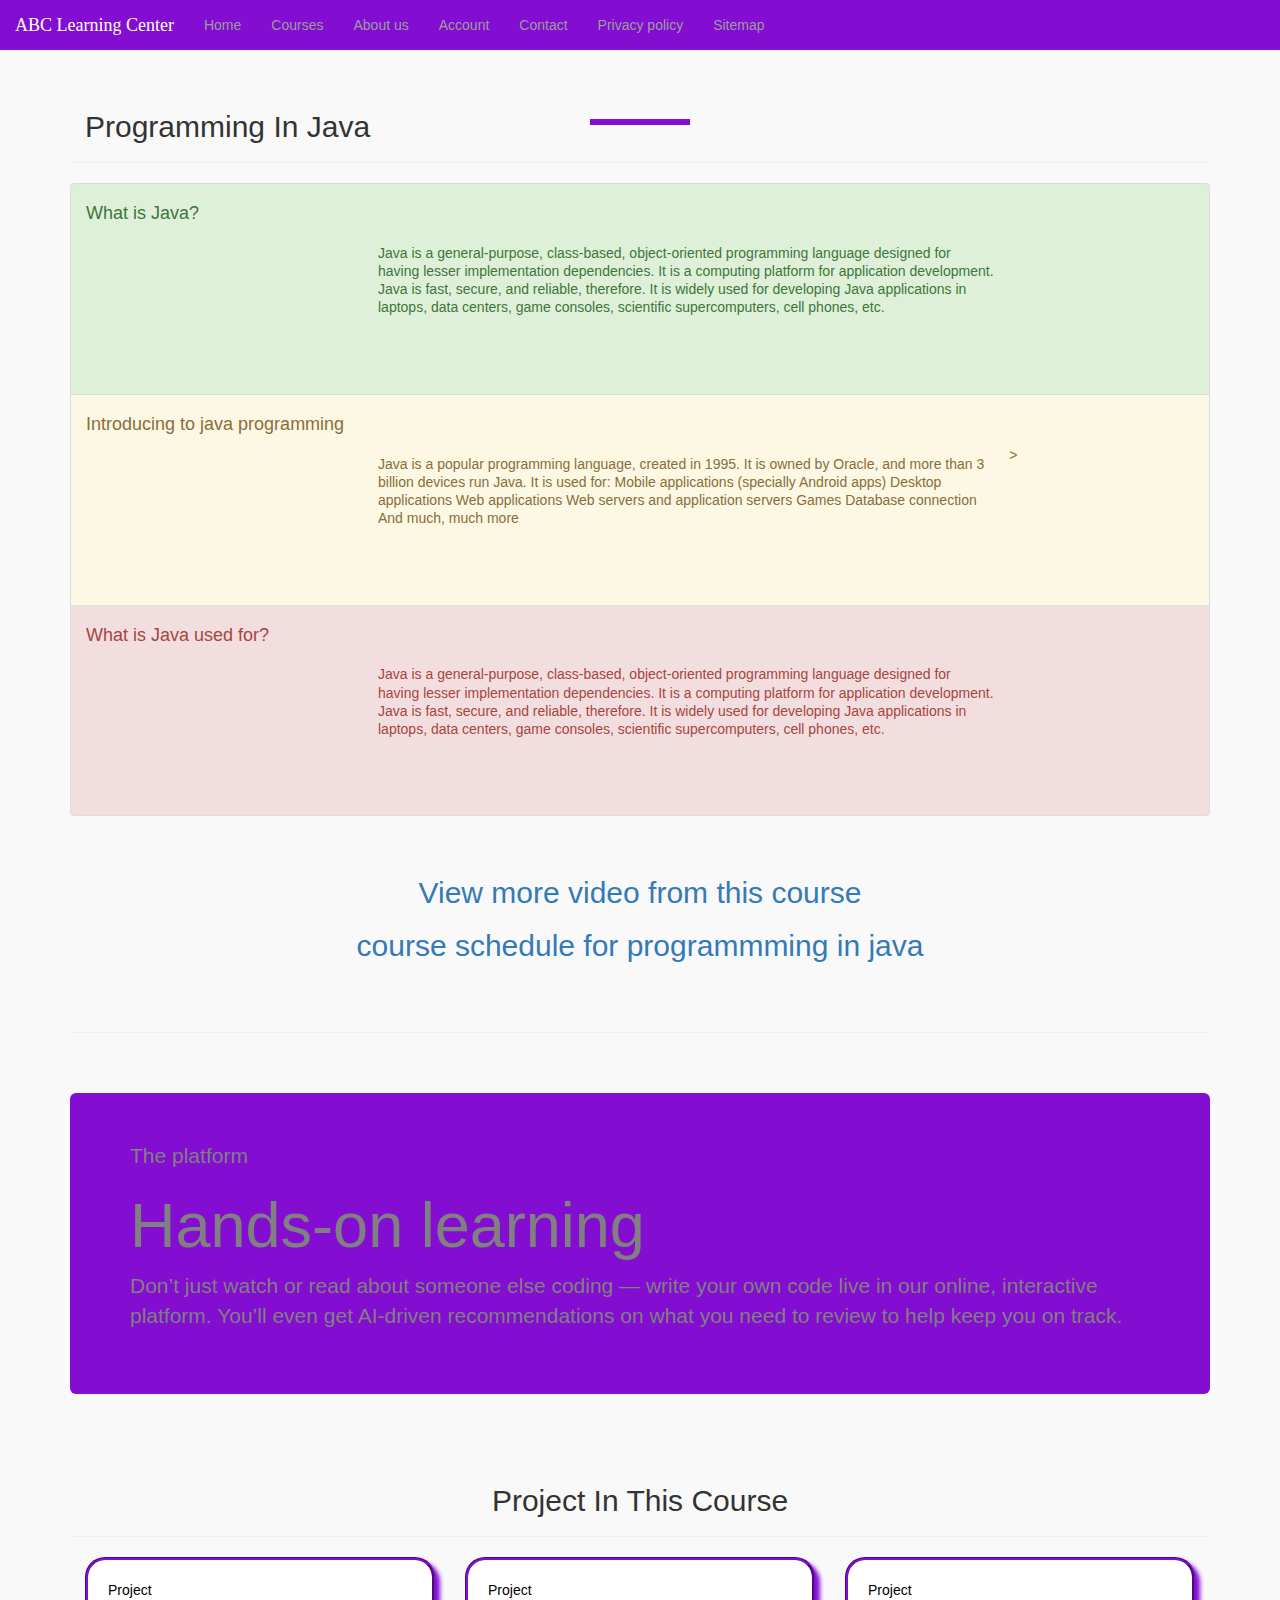
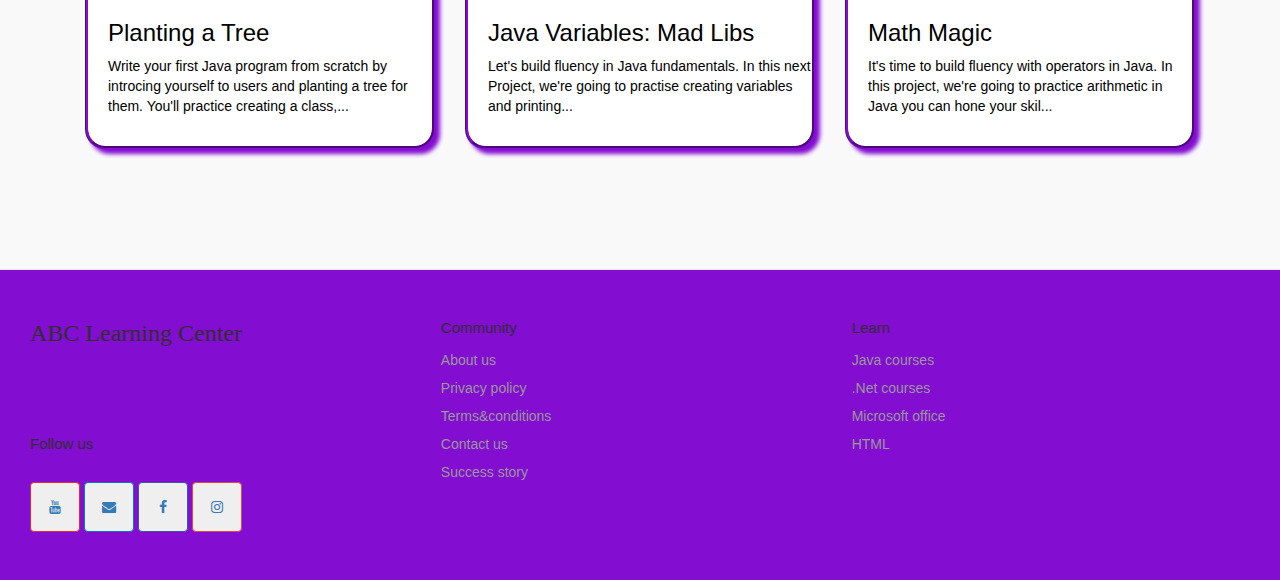
<file: projava.html>
<!DOCTYPE html>
<html>
    <title>Programming in java</title>
    <meta name="viewport" content="width=device-width, initial-scale=1">
    <link rel="stylesheet" href="https://maxcdn.bootstrapcdn.com/bootstrap/3.4.0/css/bootstrap.min.css">
    <script src="https://ajax.googleapis.com/ajax/libs/jquery/3.4.1/jquery.min.js"></script>
    <script src="https://maxcdn.bootstrapcdn.com/bootstrap/3.4.0/js/bootstrap.min.js"></script>
    <link rel="stylesheet" href="https://cdnjs.cloudflare.com/ajax/libs/font-awesome/4.7.0/css/font-awesome.min.css">
    <link rel="stylesheet" href="index.css">
    <link rel="stylesheet" href="courseschedule.html">
    <head>
      <style>.dropdown-submenu {
        position: relative;
      }
      
      .dropdown-submenu .dropdown-menu {
        top: 0;
        left: 100%;
        margin-top: -1px;
      }
            </style>
           <script>
            $(document).ready(function(){
              $('.dropdown-submenu a.test').on("click", function(e){
                $(this).next('ul').toggle();
                e.stopPropagation();
                e.preventDefault();
              });
            });
            </script>

    </head>
    <body>
         <!--nav bar-->
         <nav class="navbar-inverse" style="position:sticky;top:0;z-index:99999">
          <div class="navbar-header">
          <button type="button" class="navbar-toggle" data-toggle="collapse" data-target="#myNavbar">
          <span class="icon-bar"></span>
          <span class="icon-bar"></span>
          <span class="icon-bar"></span>                        
          </button>
          <a class="navbar-brand "  href="#">ABC Learning Center</a>
          </div>
          
          
          <div class="collapse navbar-collapse" id="myNavbar">
          <ul class="nav navbar-nav">
          <li><a href="index.html">Home</a></li>
          <li class="nav-item dropdown">
            <a class="nav-link dropdown-toggle" href="http://example.com" id="navbarDropdownMenuLink" data-toggle="dropdown" aria-haspopup="true" aria-expanded="false">
            Courses</a>
                
                <ul class="dropdown-menu">
                  <li><a tabindex="-1" href="projava.html">Programming in Java</a></li>
                  <li><a tabindex="-1" href="pronet.html">Programming in .Net</a></li>
                  <li><a tabindex="-1" href="promicrosoft.html">Microsoft office</a></li>
                  <li><a tabindex="-1" href="prohtml.html">HTML</a></li>
                  <li class="dropdown-submenu">
                    <a class="test" tabindex="-1" href="">Course Schedule <span class="caret"></span></a>
                    <ul class="dropdown-menu">
                      <li><a tabindex="-1" href="pn.html">Course schedule for programming in java</a></li>
                      <li><a tabindex="-1" href="pn.html">Course schedule for programming in .Net</a></li>
                      <li><a tabindex="-1" href="pn.html">Course schedule for Microsoft office</a></li>
                      <li><a tabindex="-1" href="pn.html">Course schedule for HTML</a></li>
                      
                     
                    </ul>
                  </li>
                </ul>
            
            <div class="dropdown">
            
            </div>
            </li>
          
          <li><a href="aboutus.html">About us</a></li>
          <li><a href="account.html">Account</a></li>
          <li><a href="contat.html">Contact </a></li>
          <li><a href="privacy.html">Privacy policy </a></li>
          <li><a href="sitemap.html">Sitemap</a></li>
          
          </ul>
          </div>
          
      </nav>

        <div class="container"> 
        <!--Programming in java-->
        <div class="page-header col-lg-12 col-md-12 col-sm-12 col-xs-12" id="environment">
          <h2 class="text-capitalize ">Programming in java</h2>
        </div>
      
       
      <section id="cou">
        <ul class="list-group">
      
          <li class="list-group-item list-group-item-success col-lg-12 col-md-12 col-sm-12 col-xs-12 environment_li" >
            <h4>What is Java?</h4>
            <iframe  width="560" height="315" src="https://www.youtube.com/embed/2Xa3Y4xz8_s?start=3" title="YouTube video player" frameborder="0" allow="accelerometer; autoplay; clipboard-write; encrypted-media; gyroscope; picture-in-picture; web-share" allowfullscreen class="img-responsive col-lg-3 col-md-3 col-sm-3 col-xs-12"></iframe>
            <p class="list-group-item-text col-lg-7 col-md-7 col-xs-12" >Java is a general-purpose, class-based, object-oriented programming language designed for having lesser implementation dependencies. It is a computing platform for application development. Java is fast, secure, and reliable, therefore. It is widely used for developing Java applications in laptops, data centers, game consoles, scientific supercomputers, cell phones, etc.</p>
      <br>

       
      
          <li class="list-group-item list-group-item-warning col-lg-12 col-md-12 col-sm-12 col-xs-12 environment_li"  >
           <h4   >Introducing to java programming</h4>
           <iframe width="560" height="315" src="https://www.youtube.com/embed/mG4NLNZ37y4?start=9" title="YouTube video player" frameborder="0" allow="accelerometer; autoplay; clipboard-write; encrypted-media; gyroscope; picture-in-picture; web-share" allowfullscreen class="img-responsive col-lg-3 col-md-3 col-sm-3 col-xs-12"></iframe>></iframe>
           <p class="list-group-item-text col-lg-7 col-md-7 col-sm-7 col-xs-12" >Java is a popular programming language, created in 1995.

            It is owned by Oracle, and more than 3 billion devices run Java.
            
            It is used for:
            
            Mobile applications (specially Android apps)
            Desktop applications
            Web applications
            Web servers and application servers
            Games
            Database connection
            And much, much more</p>
          </li>

          <li class="list-group-item list-group-item-danger col-lg-12 col-md-12 col-sm-12 col-xs-12 environment_li" >
            <h4>What is Java used for?</h4>
            <span><iframe  width="560" height="315" src="https://www.youtube.com/embed/-EKLATNy--o?start=1" title="YouTube video player" frameborder="0" allow="accelerometer; autoplay; clipboard-write; encrypted-media; gyroscope; picture-in-picture; web-share" allowfullscreen class="img-responsive col-lg-3 col-md-3 col-sm-3 col-xs-12"> </iframe></span>
            <p class="list-group-item-text col-lg-7 col-md-7 col-sm-7 col-xs-12" >Java is a general-purpose, class-based, object-oriented programming language designed for having lesser implementation dependencies. It is a computing platform for application development. Java is fast, secure, and reliable, therefore. It is widely used for developing Java applications in laptops, data centers, game consoles, scientific supercomputers, cell phones, etc.</p>
      
      </ul>
    </section>
<hr><br>
<div class="line"></div>
</div>
<br><br>
<center>
<a href="https://www.youtube.com/results?search_query=java"><h2>View more video from this course</h2></a>
<a href="courseschedule.html"><h2>course schedule for programmming in java</h2></a>
</center>

<div class="container">
  <br><br><hr>
  
  <br><br>
  <section>
    
    
    
      <div class="jumbotron" id="jj">
        <p> The platform</p>
        <h1>Hands-on learning</h1>   
        
        <p>Don’t just watch or read about someone else coding — write your own code live in our online, interactive platform. 
          You’ll even get AI-driven recommendations on what you need to review to help keep you on track.</p>
      </div>
      
    
    <div class="page-header col-lg-12 col-md-12 col-sm-12 col-xs-12">
      <center><h2 class="text-capitalize ">Project in this course</h2></center> 
  </div>
  
 
<div class="col-lg-4 col-md-4 col-sm-4 col-xs-12 book"  data-toggle="modal" data-target="#First_Space_Encyclopaedia">
  <section id="mm">
  <p>Project</p>
  <h3>Planting a Tree</h3>
  <p>Write your first Java program from scratch by introcing yourself to users and planting a tree for them. You'll practice creating a class,...</p>
</section>

</div>
 



<!-- Modal -->
<div class="modal fade" id="First_Space_Encyclopaedia">
  <div class="modal-dialog">
    <!-- Modal content-->
    <div class="modal-content" >
      <div class="modal-header">
        <button type="button" class="close" data-dismiss="modal">&times;</button>
        <h4 class="modal-title">Create account</h4>
      </div>

      <div class="modal-body">
        
        <form>
          <div class="d-flex flex-row align-items-center justify-content-center justify-content-lg-start">
           
          </div>
            <!--form-->
          <form action="/action_page.php" class="was-validated">
            <div class="form-group">
            
              <input type="text" class="form-control" id="uname" placeholder="Enter username name" name="uname" required>
              
            </div>
            <div class="form-group">
              
              <input type="email" class="form-control" id="eml" placeholder="Enter a valid email address" name="eml" required></div>
             
          
          
            <div class=" text-left form-group form-check">
              <label class="form-check-label">
                <input class="form-check-input" type="checkbox" name="remember" required> Remember me .
               
              </label>

              <div class="d-flex justify-content-between align-items-center">
               
                <a href="#!" class="text-body">Forgot password?</a>
              </div>

            </div>
            <div class="text-left text-lg-start mt-4 pt-2">
            <button type="submit" class="btn btn-primary btn-lg">Login</button>
           </form><br><br>
            <p class="small fw-bold mt-2 pt-1 mb-0">Don't have an account? <a href="#!"
              class="link-danger">Register</a></p></div>
          <br><br>

         </p>
      </div>
    </div>
  </div>
</div>






<div class="col-lg-4 col-md-4 col-sm-4 col-xs-12 book"  data-toggle="modal" data-target="#Man_on_the_Moon">
  <section id="mm">
    <p>Project</p>
    <h3>Java Variables: Mad Libs</h3>
    <p>Let's build fluency in Java fundamentals. In this next Project, we're going to practise creating variables and printing...</p>
  </section>
</div>



<!-- Modal -->
<div class="modal fade" id="Man_on_the_Moon">
  <div class="modal-dialog">
    <!-- Modal content-->
    <div class="modal-content"  >
      <div class="modal-header">
        <button type="button" class="close" data-dismiss="modal">&times;</button>
        <h4 class="modal-title">Create account </h4>
      </div>

      <div class="modal-body">
        <form>
          <div class="d-flex flex-row align-items-center justify-content-center justify-content-lg-start">
           
          </div>

          

        <!--form-->
        <form action="/action_page.php" class="was-validated">
          <div class="form-group">
          
            <input type="text" class="form-control" id="uname" placeholder="Enter username name" name="uname" required>
            
          </div>
          <div class="form-group">
            
            <input type="email" class="form-control" id="eml" placeholder="Enter a valid email address" name="eml" required></div>
           
        
        
          <div class=" text-left form-group form-check">
            <label class="form-check-label">
              <input class="form-check-input" type="checkbox" name="remember" required> Remember me .
             
            </label>

            <div class="d-flex justify-content-between align-items-center">
             
              <a href="#!" class="text-body">Forgot password?</a>
            </div>

          </div>
          <div class="text-left text-lg-start mt-4 pt-2">
          <button type="submit" class="btn btn-primary btn-lg">Login</button>
         </form><br><br>
          <p class="small fw-bold mt-2 pt-1 mb-0">Don't have an account? <a href="account.html"
            class="link-danger">Register</a></p></div>
        </form><br><br>

       </p>
    </div>
  </div>
</div>
</div>




<div class="col-lg-4 col-md-4 col-sm-4 col-xs-12 book"  data-toggle="modal" data-target="#No_Place_Like_Space">
  <section id="mm">
    <p>Project</p>
    <h3>Math Magic</h3>
    <p>It's time to build fluency with operators in Java. In this project, we're going to practice arithmetic in Java you can hone your skil...</p>
  </section>
</div>
<!-- Modal -->
<div class="modal fade" id="No_Place_Like_Space">
  <div class="modal-dialog">
    <!-- Modal content-->
    <div class="modal-content"  >
      <div class="modal-header">
        <button type="button" class="close" data-dismiss="modal">&times;</button>
        <h4 class="modal-title">Create account</h4>
      </div>

      <div class="modal-body">
        <form>
          <div class="d-flex flex-row align-items-center justify-content-center justify-content-lg-start">
           
          </div>
            <h1><span>Form Input</span>Samples</h1>
            <article class="regular">
              <h2>Textbox</h2>
              <label for="uname">Enter user name:</label>
             
              <input type="text" id="uname" placeholder="Enter user name" maxlength="10">
            
              <input type="button" id="btn1" value="Click Me">
              <p class="output" id="output1"></p>

            </article>
            <script>
              const txt1 = document.getElementById('uname');
             
              const btn1= document. getElementById('btn1');
              const out1 = doucment.getElementById('output1');
              function fun1(){
                out1.innerHTML=txt1.value;
            
              }
              btn1.addvenListener('click'. fun1);
            </script>

         

        </div>
      </div>
    </div>
  </div>
</div>

<br><br><br><br>



         
  
   
  
   
    
      

<br><br>
<!--footer-->
<footer class="footer">
    
      
  <div class="footer__addr">
    
      <div class="row">
          <div class="col-md-4">
    <h1 class="footer__logo">ABC Learning center</h1><br><br><br> <h2>Follow us</h2>
        <br>
        
                    <!--icon-->
                    <button type="button" class="btn btn-social-icon btn-outline-youtube" ><a href="https://www.youtube.com/results?search_query=java"><i class="fa fa-youtube"></i> </a></button>
                    <button type="button" class="btn btn-social-icon btn-outline-envelope"><a href=" https://outlook.office.com/mail/inbox/id/AAQkADQ4NWY0YWUzLTA5YzgtNGQ3OS1hNjg0LTYyMzBhNTZlNmI5MAAQACXYkoh6pXxMl9lsDDtrMbI%3D"><i class="fa fa-envelope"></i></a></button>                                        
                    <button type="button" class="btn btn-social-icon btn-outline-facebook"><a href="https://web.facebook.com/?_rdc=1&_rdr"><i class="fa fa-facebook"></i></a></button>
                    <button type="button" class="btn btn-social-icon btn-outline-instagram"><a href="https://www.instagram.com/"><i class="fa fa-instagram"></i></a></button>
                  </div> 
                
<div class="col-md-4">
  <ul class="footer__nav">
    <li class="nav__item">
      <h2 class="nav__title">Community</h2>

      <ul class="nav__ul">
        <li>
          <a href="aboutus.html">About us</a>
        </li>

     <li>
          <a href="privacy.html">Privacy policy</a>
        </li>
            
        <li>
          <a href="terms.html">Terms&conditions</a>
        </li>

        <li>
          <a href="contact.html">Contact us</a>
        </li>
        <li>
          <a href="success.html">Success story</a>
        </li>

      </ul>
    </li>
  </div>
    

  <div class="col-md-4">
    <ul class="footer__nav">
    <li class="nav__item">
      <h2 class="nav__title">Learn</h2>
      
      <ul class="nav__ul">
        <li>
          <a href="projava.html">Java courses</a>
        </li>
        
        <li>
          <a href="pronet.html">.Net courses</a>
        </li>
        <li>
          <a href="promicrosoft.html">Microsoft office</a>
        </li>
        
        <li>
          <a href="prohtml.html">HTML</a>
        </li>
      </ul>
    </li>
  </ul>
  
  </div> 
  
</footer></div> 
 <!--footer-->

</body>
</html>
</file>
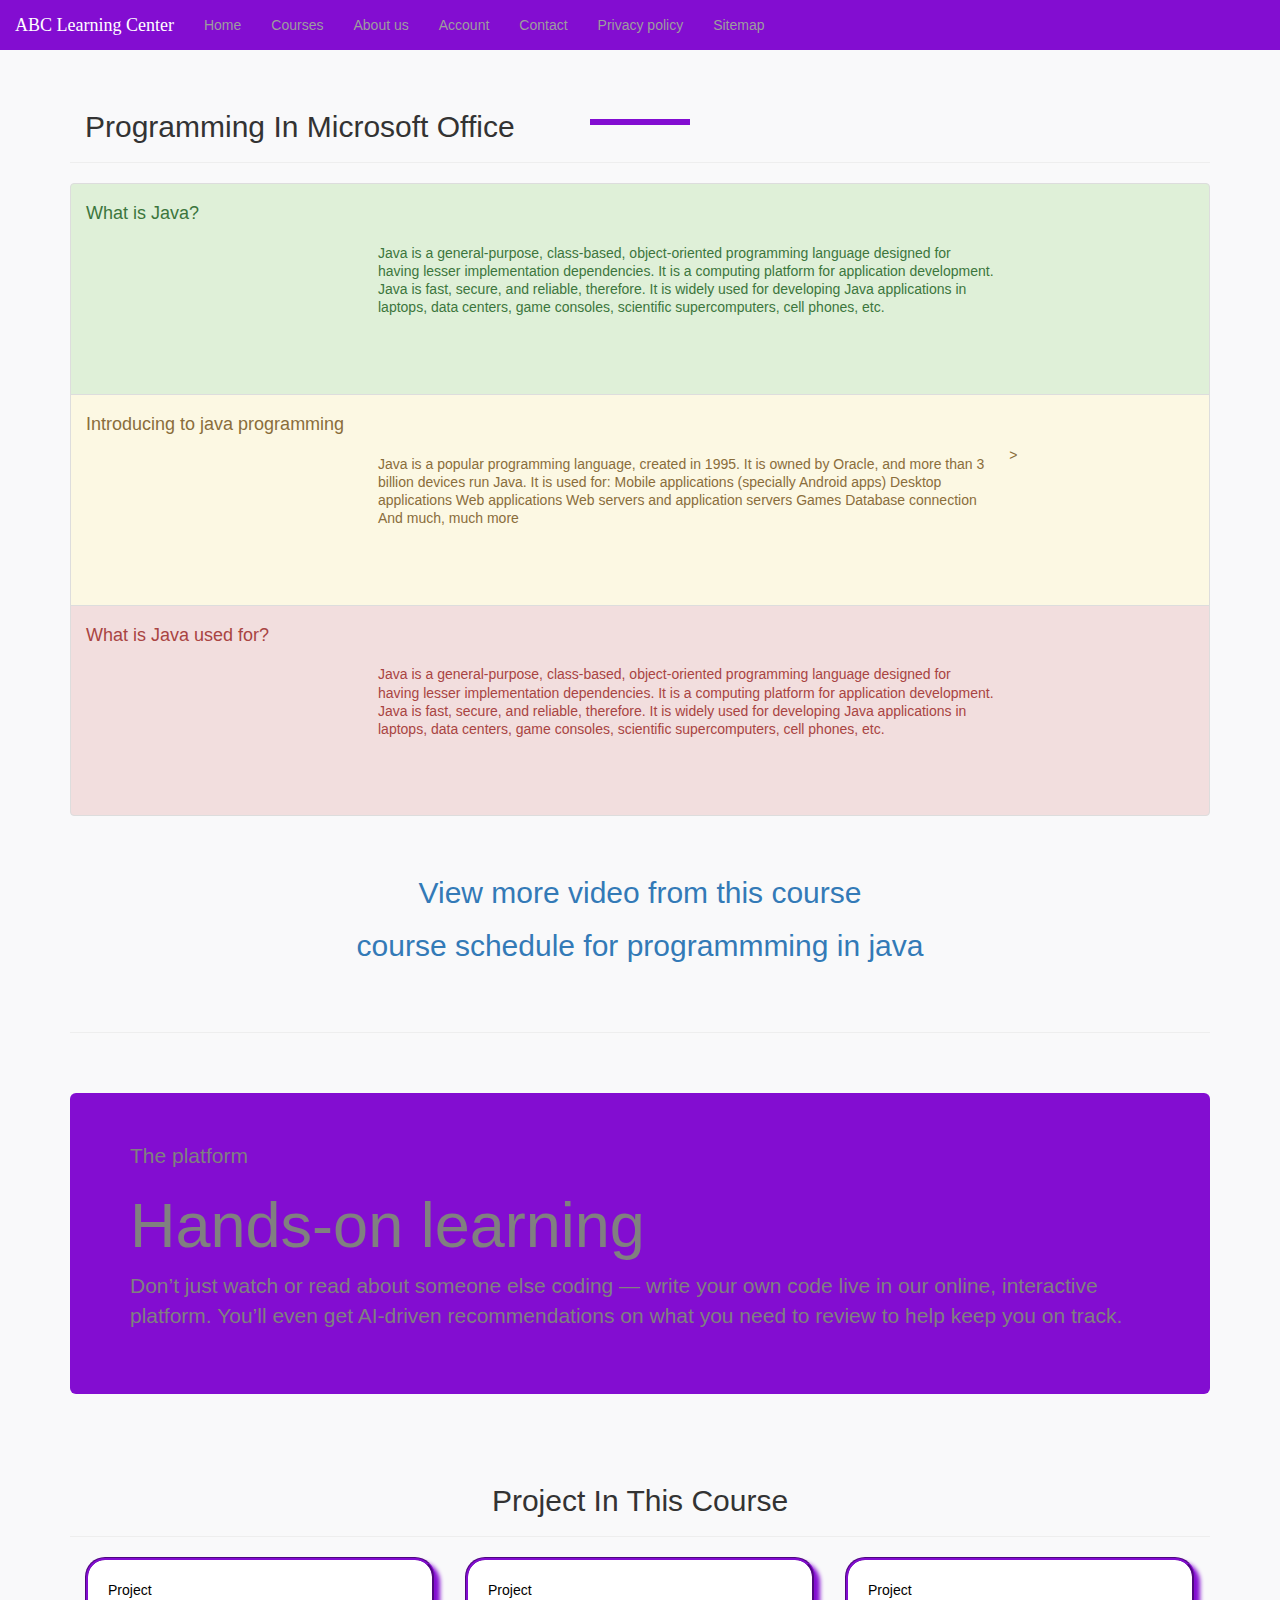
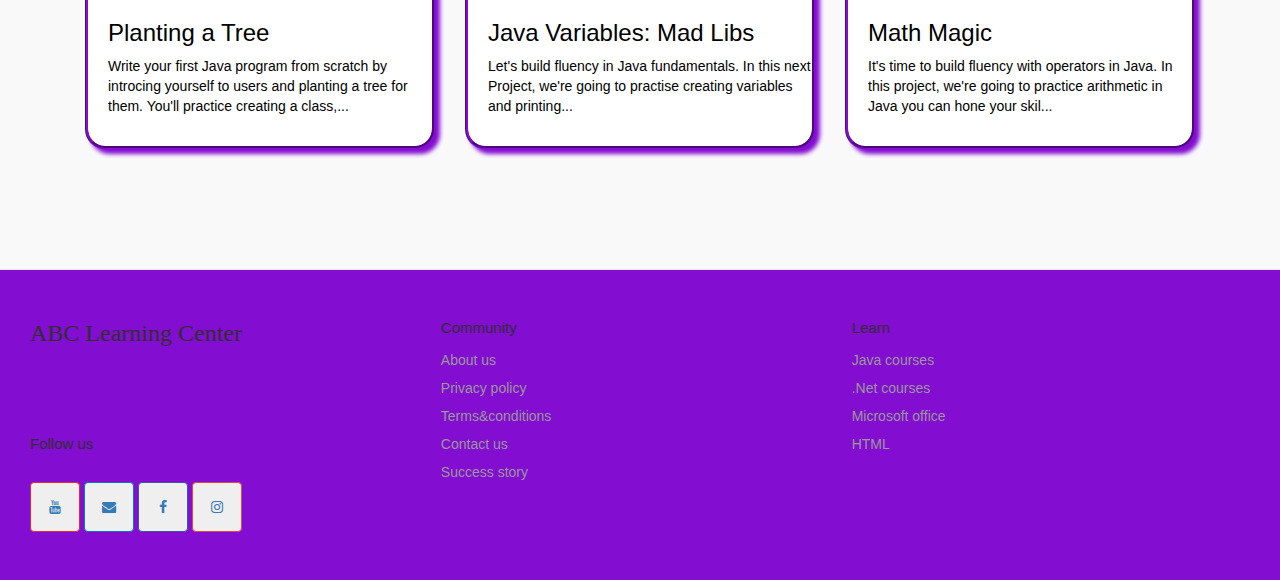
<file: promicrosoft.html>
<!DOCTYPE html>
<html>
    <title>Programming in java</title>
    <meta name="viewport" content="width=device-width, initial-scale=1">
    <link rel="stylesheet" href="https://maxcdn.bootstrapcdn.com/bootstrap/3.4.0/css/bootstrap.min.css">
    <script src="https://ajax.googleapis.com/ajax/libs/jquery/3.4.1/jquery.min.js"></script>
    <script src="https://maxcdn.bootstrapcdn.com/bootstrap/3.4.0/js/bootstrap.min.js"></script>
    <link rel="stylesheet" href="https://cdnjs.cloudflare.com/ajax/libs/font-awesome/4.7.0/css/font-awesome.min.css">
    <link rel="stylesheet" href="index.css">
    <link rel="stylesheet" href="courseschedule.html">
    <head>

      <style>.dropdown-submenu {
        position: relative;
      }
      
      .dropdown-submenu .dropdown-menu {
        top: 0;
        left: 100%;
        margin-top: -1px;
      }
            </style>
           <script>
            $(document).ready(function(){
              $('.dropdown-submenu a.test').on("click", function(e){
                $(this).next('ul').toggle();
                e.stopPropagation();
                e.preventDefault();
              });
            });
            </script>
    </head>
    <body>
  <!--nav bar-->
  <nav class="navbar-inverse" style="position:sticky;top:0;z-index:99999">
    <div class="navbar-header">
    <button type="button" class="navbar-toggle" data-toggle="collapse" data-target="#myNavbar">
    <span class="icon-bar"></span>
    <span class="icon-bar"></span>
    <span class="icon-bar"></span>                        
    </button>
    <a class="navbar-brand "  href="#">ABC Learning Center</a>
    </div>
    
    
    <div class="collapse navbar-collapse" id="myNavbar">
    <ul class="nav navbar-nav">
    <li><a href="index.html">Home</a></li>
    <li class="nav-item dropdown">
      <a class="nav-link dropdown-toggle" href="http://example.com" id="navbarDropdownMenuLink" data-toggle="dropdown" aria-haspopup="true" aria-expanded="false">
      Courses</a>
          
          <ul class="dropdown-menu">
            <li><a tabindex="-1" href="projava.html">Programming in Java</a></li>
            <li><a tabindex="-1" href="pronet.html">Programming in .Net</a></li>
            <li><a tabindex="-1" href="promicrosoft.html">Microsoft office</a></li>
            <li><a tabindex="-1" href="prohtml.html">HTML</a></li>
            <li class="dropdown-submenu">
              <a class="test" tabindex="-1" href="">Course Schedule <span class="caret"></span></a>
              <ul class="dropdown-menu">
                <li><a tabindex="-1" href="pn.html">Course schedule for programming in java</a></li>
                <li><a tabindex="-1" href="pn.html">Course schedule for programming in .Net</a></li>
                <li><a tabindex="-1" href="pn.html">Course schedule for Microsoft office</a></li>
                <li><a tabindex="-1" href="pn.html">Course schedule for HTML</a></li>
                
               
              </ul>
            </li>
          </ul>
      
      <div class="dropdown">
      
      </div>
      </li>
    
    <li><a href="aboutus.html">About us</a></li>
    <li><a href="account.html">Account</a></li>
    <li><a href="contat.html">Contact </a></li>
    <li><a href="privacy.html">Privacy policy </a></li>
    <li><a href="sitemap.html">Sitemap</a></li>
    
    </ul>
    </div>
    
</nav>
        <div class="container"> 
        <!--Programming in java-->
        <div class="page-header col-lg-12 col-md-12 col-sm-12 col-xs-12" id="environment">
            <h2 class="text-capitalize ">Programming in microsoft office</h2>
        </div>
      
       
        <section id="cou">
          <ul class="list-group">
        
            <li class="list-group-item list-group-item-success col-lg-12 col-md-12 col-sm-12 col-xs-12 environment_li" >
              <h4>What is Java?</h4>
              <iframe  width="560" height="315" src="https://www.youtube.com/embed/2Xa3Y4xz8_s?start=3" title="YouTube video player" frameborder="0" allow="accelerometer; autoplay; clipboard-write; encrypted-media; gyroscope; picture-in-picture; web-share" allowfullscreen class="img-responsive col-lg-3 col-md-3 col-sm-3 col-xs-12"></iframe>
              <p class="list-group-item-text col-lg-7 col-md-7 col-xs-12" >Java is a general-purpose, class-based, object-oriented programming language designed for having lesser implementation dependencies. It is a computing platform for application development. Java is fast, secure, and reliable, therefore. It is widely used for developing Java applications in laptops, data centers, game consoles, scientific supercomputers, cell phones, etc.</p>
        <br>
  
         
        
            <li class="list-group-item list-group-item-warning col-lg-12 col-md-12 col-sm-12 col-xs-12 environment_li"  >
             <h4   >Introducing to java programming</h4>
             <iframe width="560" height="315" src="https://www.youtube.com/embed/mG4NLNZ37y4?start=9" title="YouTube video player" frameborder="0" allow="accelerometer; autoplay; clipboard-write; encrypted-media; gyroscope; picture-in-picture; web-share" allowfullscreen class="img-responsive col-lg-3 col-md-3 col-sm-3 col-xs-12"></iframe>></iframe>
             <p class="list-group-item-text col-lg-7 col-md-7 col-sm-7 col-xs-12" >Java is a popular programming language, created in 1995.
  
              It is owned by Oracle, and more than 3 billion devices run Java.
              
              It is used for:
              
              Mobile applications (specially Android apps)
              Desktop applications
              Web applications
              Web servers and application servers
              Games
              Database connection
              And much, much more</p>
            </li>
  
            <li class="list-group-item list-group-item-danger col-lg-12 col-md-12 col-sm-12 col-xs-12 environment_li" >
              <h4>What is Java used for?</h4>
              <span><iframe  width="560" height="315" src="https://www.youtube.com/embed/-EKLATNy--o?start=1" title="YouTube video player" frameborder="0" allow="accelerometer; autoplay; clipboard-write; encrypted-media; gyroscope; picture-in-picture; web-share" allowfullscreen class="img-responsive col-lg-3 col-md-3 col-sm-3 col-xs-12"> </iframe></span>
              <p class="list-group-item-text col-lg-7 col-md-7 col-sm-7 col-xs-12" >Java is a general-purpose, class-based, object-oriented programming language designed for having lesser implementation dependencies. It is a computing platform for application development. Java is fast, secure, and reliable, therefore. It is widely used for developing Java applications in laptops, data centers, game consoles, scientific supercomputers, cell phones, etc.</p>
        
        </ul>
      </section>
  <hr><br>
  <div class="line"></div>
  </div>
  <br><br>
  <center>
  <a href="https://www.youtube.com/results?search_query=java"><h2>View more video from this course</h2></a>
  <a href="courseschedule.html"><h2>course schedule for programmming in java</h2></a>
  </center>
  
  <div class="container">
    <br><br><hr>
    
    <br><br>
    <section>
      
      
      
        <div class="jumbotron" id="jj">
          <p> The platform</p>
          <h1>Hands-on learning</h1>   
          
          <p>Don’t just watch or read about someone else coding — write your own code live in our online, interactive platform. 
            You’ll even get AI-driven recommendations on what you need to review to help keep you on track.</p>
        </div>
        
      
      <div class="page-header col-lg-12 col-md-12 col-sm-12 col-xs-12">
        <center><h2 class="text-capitalize ">Project in this course</h2></center> 
    </div>
    
   
  <div class="col-lg-4 col-md-4 col-sm-4 col-xs-12 book"  data-toggle="modal" data-target="#First_Space_Encyclopaedia">
    <section id="mm">
    <p>Project</p>
    <h3>Planting a Tree</h3>
    <p>Write your first Java program from scratch by introcing yourself to users and planting a tree for them. You'll practice creating a class,...</p>
  </section>
  
  </div>
   
  
  
  
  <!-- Modal -->
  <div class="modal fade" id="First_Space_Encyclopaedia">
    <div class="modal-dialog">
      <!-- Modal content-->
      <div class="modal-content" >
        <div class="modal-header">
          <button type="button" class="close" data-dismiss="modal">&times;</button>
          <h4 class="modal-title">Create account</h4>
        </div>
  
        <div class="modal-body">
          
          <form>
            <div class="d-flex flex-row align-items-center justify-content-center justify-content-lg-start">
             
            </div>
              <!--form-->
            <form action="/action_page.php" class="was-validated">
              <div class="form-group">
              
                <input type="text" class="form-control" id="uname" placeholder="Enter username name" name="uname" required>
                
              </div>
              <div class="form-group">
                
                <input type="email" class="form-control" id="eml" placeholder="Enter a valid email address" name="eml" required></div>
               
            
            
              <div class=" text-left form-group form-check">
                <label class="form-check-label">
                  <input class="form-check-input" type="checkbox" name="remember" required> Remember me .
                 
                </label>
  
                <div class="d-flex justify-content-between align-items-center">
                 
                  <a href="#!" class="text-body">Forgot password?</a>
                </div>
  
              </div>
              <div class="text-left text-lg-start mt-4 pt-2">
              <button type="submit" class="btn btn-primary btn-lg">Login</button>
             </form><br><br>
              <p class="small fw-bold mt-2 pt-1 mb-0">Don't have an account? <a href="#!"
                class="link-danger">Register</a></p></div>
            <br><br>
  
           </p>
        </div>
      </div>
    </div>
  </div>
  
  
  
  
  
  
  <div class="col-lg-4 col-md-4 col-sm-4 col-xs-12 book"  data-toggle="modal" data-target="#Man_on_the_Moon">
    <section id="mm">
      <p>Project</p>
      <h3>Java Variables: Mad Libs</h3>
      <p>Let's build fluency in Java fundamentals. In this next Project, we're going to practise creating variables and printing...</p>
    </section>
  </div>
  
  
  
  <!-- Modal -->
  <div class="modal fade" id="Man_on_the_Moon">
    <div class="modal-dialog">
      <!-- Modal content-->
      <div class="modal-content"  >
        <div class="modal-header">
          <button type="button" class="close" data-dismiss="modal">&times;</button>
          <h4 class="modal-title">Create account </h4>
        </div>
  
        <div class="modal-body">
          <form>
            <div class="d-flex flex-row align-items-center justify-content-center justify-content-lg-start">
             
            </div>
  
            
  
          <!--form-->
          <form action="/action_page.php" class="was-validated">
            <div class="form-group">
            
              <input type="text" class="form-control" id="uname" placeholder="Enter username name" name="uname" required>
              
            </div>
            <div class="form-group">
              
              <input type="email" class="form-control" id="eml" placeholder="Enter a valid email address" name="eml" required></div>
             
          
          
            <div class=" text-left form-group form-check">
              <label class="form-check-label">
                <input class="form-check-input" type="checkbox" name="remember" required> Remember me .
               
              </label>
  
              <div class="d-flex justify-content-between align-items-center">
               
                <a href="#!" class="text-body">Forgot password?</a>
              </div>
  
            </div>
            <div class="text-left text-lg-start mt-4 pt-2">
            <button type="submit" class="btn btn-primary btn-lg">Login</button>
           </form><br><br>
            <p class="small fw-bold mt-2 pt-1 mb-0">Don't have an account? <a href="account.html"
              class="link-danger">Register</a></p></div>
          </form><br><br>
  
         </p>
      </div>
    </div>
  </div>
  </div>
  
  
  
  
  <div class="col-lg-4 col-md-4 col-sm-4 col-xs-12 book"  data-toggle="modal" data-target="#No_Place_Like_Space">
    <section id="mm">
      <p>Project</p>
      <h3>Math Magic</h3>
      <p>It's time to build fluency with operators in Java. In this project, we're going to practice arithmetic in Java you can hone your skil...</p>
    </section>
  </div>
  <!-- Modal -->
  <div class="modal fade" id="No_Place_Like_Space">
    <div class="modal-dialog">
      <!-- Modal content-->
      <div class="modal-content"  >
        <div class="modal-header">
          <button type="button" class="close" data-dismiss="modal">&times;</button>
          <h4 class="modal-title">Create account</h4>
        </div>
  
        <div class="modal-body">
          <form>
            <div class="d-flex flex-row align-items-center justify-content-center justify-content-lg-start">
             
            </div>
              <h1><span>Form Input</span>Samples</h1>
              <article class="regular">
                <h2>Textbox</h2>
                <label for="uname">Enter user name:</label>
               
                <input type="text" id="uname" placeholder="Enter user name" maxlength="10">
              
                <input type="button" id="btn1" value="Click Me">
                <p class="output" id="output1"></p>
  
              </article>
              <script>
                const txt1 = document.getElementById('uname');
               
                const btn1= document. getElementById('btn1');
                const out1 = doucment.getElementById('output1');
                function fun1(){
                  out1.innerHTML=txt1.value;
              
                }
                btn1.addvenListener('click'. fun1);
              </script>
  
           
  
          </div>
        </div>
      </div>
    </div>
  </div>
  
  <br><br><br><br>
  
  
  
           
    
     
    
     
      
        
  
  <br><br>
  <!--footer-->
  <footer class="footer">
      
        
    <div class="footer__addr">
      
        <div class="row">
            <div class="col-md-4">
      <h1 class="footer__logo">ABC Learning center</h1><br><br><br> <h2>Follow us</h2>
          <br>
          
                      <!--icon-->
                      <button type="button" class="btn btn-social-icon btn-outline-youtube" ><a href="https://www.youtube.com/results?search_query=java"><i class="fa fa-youtube"></i> </a></button>
                      <button type="button" class="btn btn-social-icon btn-outline-envelope"><a href=" https://outlook.office.com/mail/inbox/id/AAQkADQ4NWY0YWUzLTA5YzgtNGQ3OS1hNjg0LTYyMzBhNTZlNmI5MAAQACXYkoh6pXxMl9lsDDtrMbI%3D"><i class="fa fa-envelope"></i></a></button>                                        
                      <button type="button" class="btn btn-social-icon btn-outline-facebook"><a href="https://web.facebook.com/?_rdc=1&_rdr"><i class="fa fa-facebook"></i></a></button>
                      <button type="button" class="btn btn-social-icon btn-outline-instagram"><a href="https://www.instagram.com/"><i class="fa fa-instagram"></i></a></button>
                    </div> 
                  
  <div class="col-md-4">
    <ul class="footer__nav">
      <li class="nav__item">
        <h2 class="nav__title">Community</h2>
  
        <ul class="nav__ul">
          <li>
            <a href="aboutus.html">About us</a>
          </li>
  
       <li>
            <a href="privacy.html">Privacy policy</a>
          </li>
              
          <li>
            <a href="terms.html">Terms&conditions</a>
          </li>
  
          <li>
            <a href="contact.html">Contact us</a>
          </li>
          <li>
            <a href="success.html">Success story</a>
          </li>
  
        </ul>
      </li>
    </div>
      
  
    <div class="col-md-4">
      <ul class="footer__nav">
      <li class="nav__item">
        <h2 class="nav__title">Learn</h2>
        
        <ul class="nav__ul">
          <li>
            <a href="projava.html">Java courses</a>
          </li>
          
          <li>
            <a href="pronet.html">.Net courses</a>
          </li>
          <li>
            <a href="promicrosoft.html">Microsoft office</a>
          </li>
          
          <li>
            <a href="prohtml.html">HTML</a>
          </li>
        </ul>
      </li>
    </ul>
    
    </div> 
    
  </footer></div> 
   <!--footer-->
  
  </body>
  </html>
</file>
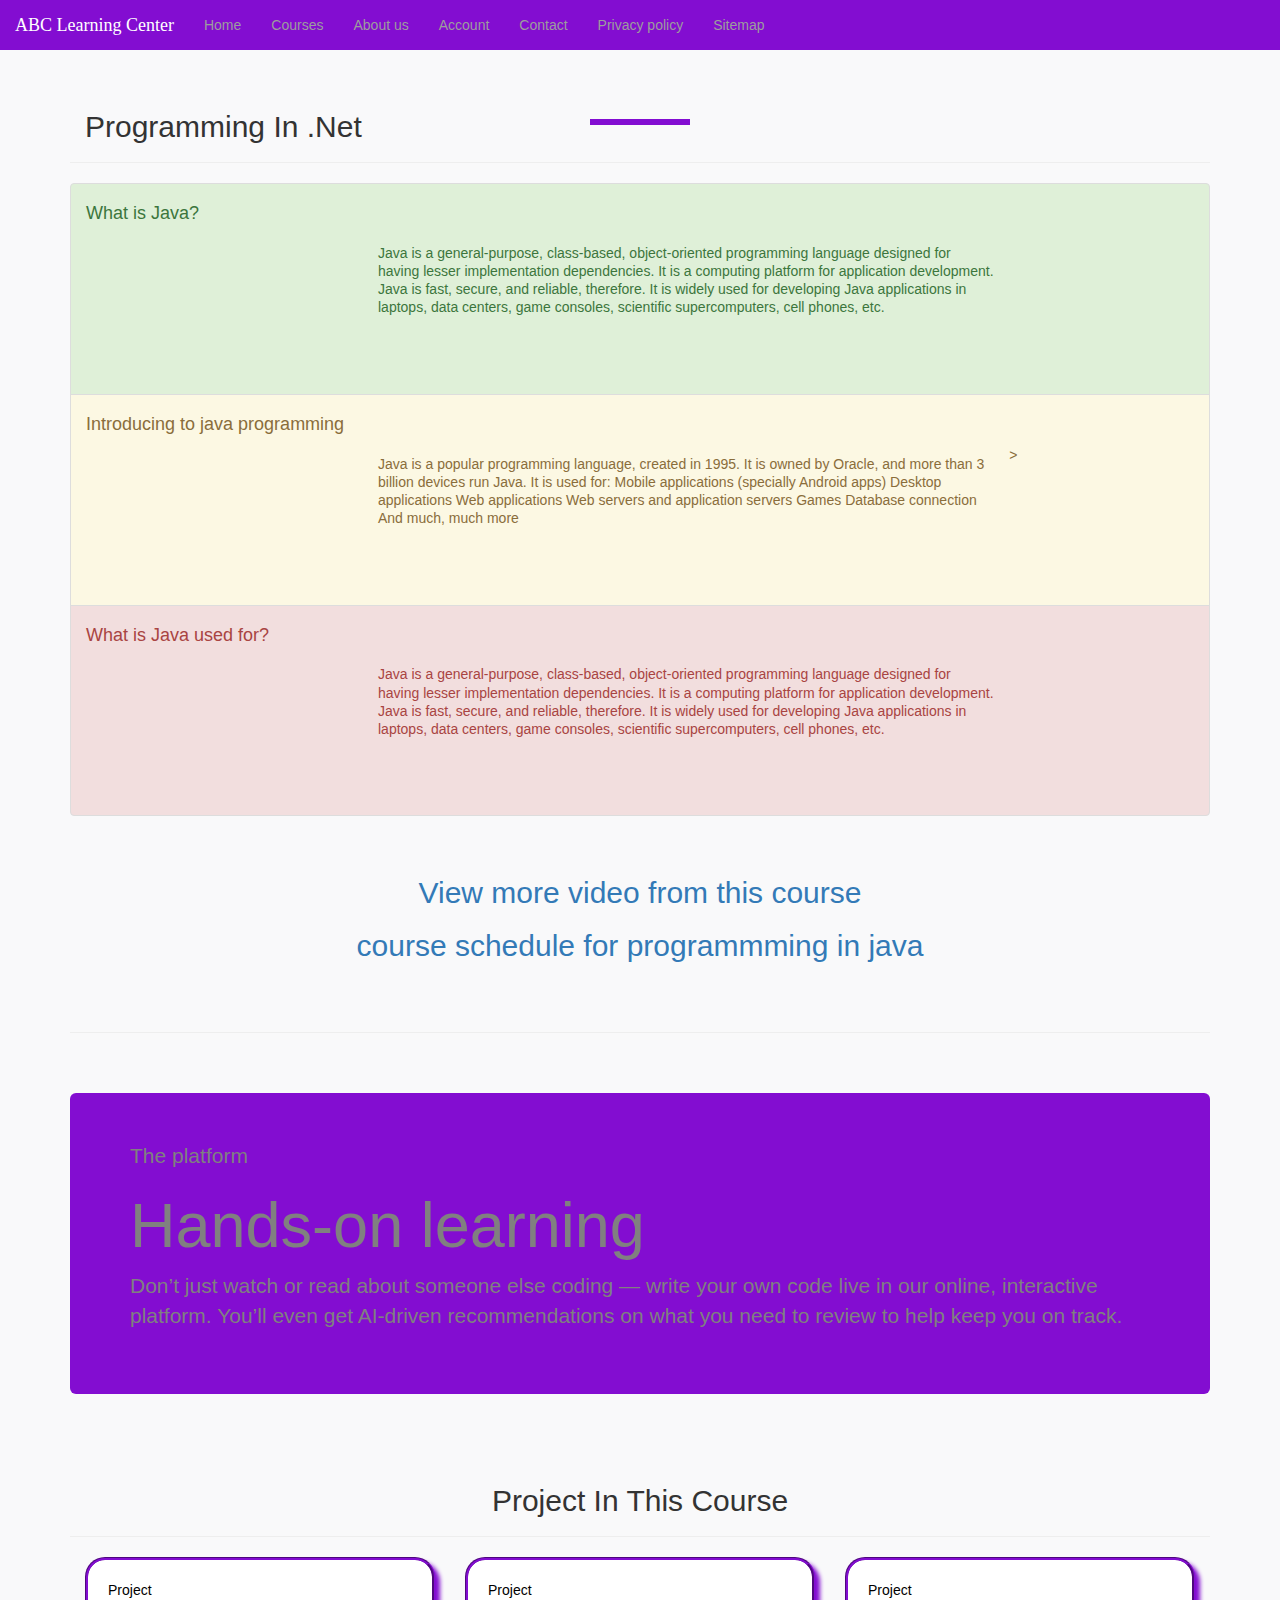
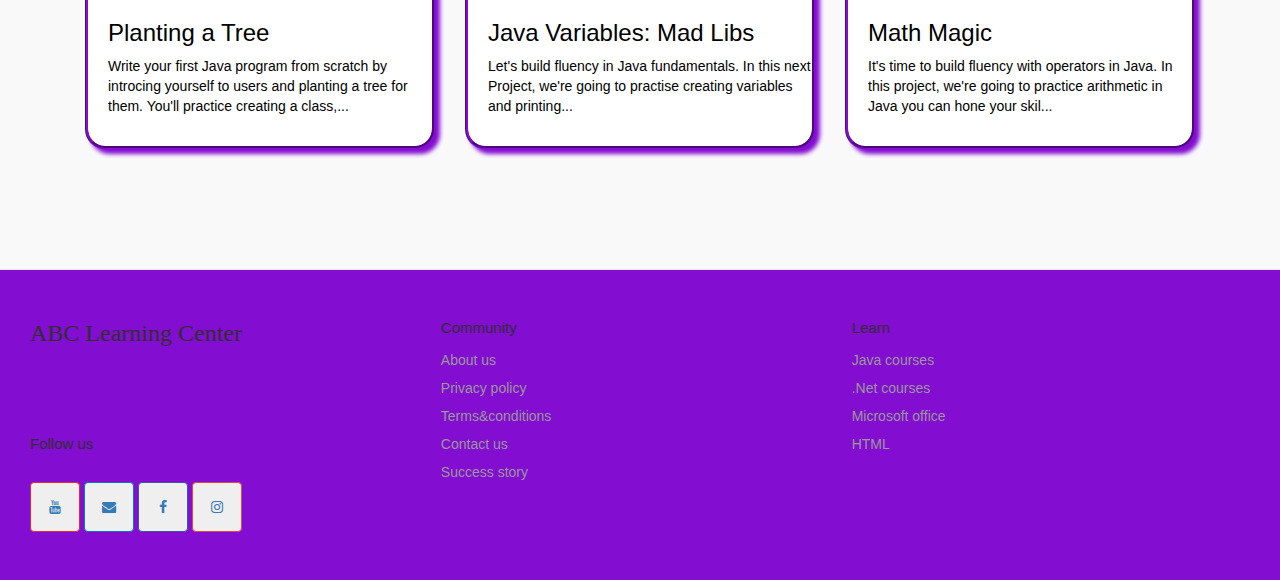
<file: pronet.html>
<!DOCTYPE html>
<html>
    <title>Programming in java</title>
    <meta name="viewport" content="width=device-width, initial-scale=1">
    <link rel="stylesheet" href="https://maxcdn.bootstrapcdn.com/bootstrap/3.4.0/css/bootstrap.min.css">
    <script src="https://ajax.googleapis.com/ajax/libs/jquery/3.4.1/jquery.min.js"></script>
    <script src="https://maxcdn.bootstrapcdn.com/bootstrap/3.4.0/js/bootstrap.min.js"></script>
    <link rel="stylesheet" href="https://cdnjs.cloudflare.com/ajax/libs/font-awesome/4.7.0/css/font-awesome.min.css">
    <link rel="stylesheet" href="index.css">
    <link rel="stylesheet" href="courseschedule.html">
    <head>

      <style>.dropdown-submenu {
        position: relative;
      }
      
      .dropdown-submenu .dropdown-menu {
        top: 0;
        left: 100%;
        margin-top: -1px;
      }
            </style>
           <script>
            $(document).ready(function(){
              $('.dropdown-submenu a.test').on("click", function(e){
                $(this).next('ul').toggle();
                e.stopPropagation();
                e.preventDefault();
              });
            });
            </script>  
        
    </head>
    <body>
        <!--nav bar-->
        <nav class="navbar-inverse" style="position:sticky;top:0;z-index:99999">
          <div class="navbar-header">
          <button type="button" class="navbar-toggle" data-toggle="collapse" data-target="#myNavbar">
          <span class="icon-bar"></span>
          <span class="icon-bar"></span>
          <span class="icon-bar"></span>                        
          </button>
          <a class="navbar-brand "  href="#">ABC Learning Center</a>
          </div>
          
          
          <div class="collapse navbar-collapse" id="myNavbar">
          <ul class="nav navbar-nav">
          <li><a href="index.html">Home</a></li>
          <li class="nav-item dropdown">
            <a class="nav-link dropdown-toggle" href="http://example.com" id="navbarDropdownMenuLink" data-toggle="dropdown" aria-haspopup="true" aria-expanded="false">
            Courses</a>
                
                <ul class="dropdown-menu">
                  <li><a tabindex="-1" href="projava.html">Programming in Java</a></li>
                  <li><a tabindex="-1" href="pronet.html">Programming in .Net</a></li>
                  <li><a tabindex="-1" href="promicrosoft.html">Microsoft office</a></li>
                  <li><a tabindex="-1" href="prohtml.html">HTML</a></li>
                  <li class="dropdown-submenu">
                    <a class="test" tabindex="-1" href="">Course Schedule <span class="caret"></span></a>
                    <ul class="dropdown-menu">
                      <li><a tabindex="-1" href="pn.html">Course schedule for programming in java</a></li>
                      <li><a tabindex="-1" href="pn.html">Course schedule for programming in .Net</a></li>
                      <li><a tabindex="-1" href="pn.html">Course schedule for Microsoft office</a></li>
                      <li><a tabindex="-1" href="pn.html">Course schedule for HTML</a></li>
                      
                     
                    </ul>
                  </li>
                </ul>
            
            <div class="dropdown">
            
            </div>
            </li>
          
          <li><a href="aboutus.html">About us</a></li>
          <li><a href="account.html">Account</a></li>
          <li><a href="contat.html">Contact </a></li>
          <li><a href="privacy.html">Privacy policy </a></li>
          <li><a href="sitemap.html">Sitemap</a></li>
          
          </ul>
          </div>
          
      </nav>

        <div class="container"> 
        <!--Programming in java-->
        <div class="page-header col-lg-12 col-md-12 col-sm-12 col-xs-12" id="environment">
            <h2 class="text-capitalize ">Programming in .Net</h2>
        </div>
      
        <section id="cou">
          <ul class="list-group">
        
            <li class="list-group-item list-group-item-success col-lg-12 col-md-12 col-sm-12 col-xs-12 environment_li" >
              <h4>What is Java?</h4>
              <iframe  width="560" height="315" src="https://www.youtube.com/embed/2Xa3Y4xz8_s?start=3" title="YouTube video player" frameborder="0" allow="accelerometer; autoplay; clipboard-write; encrypted-media; gyroscope; picture-in-picture; web-share" allowfullscreen class="img-responsive col-lg-3 col-md-3 col-sm-3 col-xs-12"></iframe>
              <p class="list-group-item-text col-lg-7 col-md-7 col-xs-12" >Java is a general-purpose, class-based, object-oriented programming language designed for having lesser implementation dependencies. It is a computing platform for application development. Java is fast, secure, and reliable, therefore. It is widely used for developing Java applications in laptops, data centers, game consoles, scientific supercomputers, cell phones, etc.</p>
        <br>
  
         
        
            <li class="list-group-item list-group-item-warning col-lg-12 col-md-12 col-sm-12 col-xs-12 environment_li"  >
             <h4   >Introducing to java programming</h4>
             <iframe width="560" height="315" src="https://www.youtube.com/embed/mG4NLNZ37y4?start=9" title="YouTube video player" frameborder="0" allow="accelerometer; autoplay; clipboard-write; encrypted-media; gyroscope; picture-in-picture; web-share" allowfullscreen class="img-responsive col-lg-3 col-md-3 col-sm-3 col-xs-12"></iframe>></iframe>
             <p class="list-group-item-text col-lg-7 col-md-7 col-sm-7 col-xs-12" >Java is a popular programming language, created in 1995.
  
              It is owned by Oracle, and more than 3 billion devices run Java.
              
              It is used for:
              
              Mobile applications (specially Android apps)
              Desktop applications
              Web applications
              Web servers and application servers
              Games
              Database connection
              And much, much more</p>
            </li>
  
            <li class="list-group-item list-group-item-danger col-lg-12 col-md-12 col-sm-12 col-xs-12 environment_li" >
              <h4>What is Java used for?</h4>
              <span><iframe  width="560" height="315" src="https://www.youtube.com/embed/-EKLATNy--o?start=1" title="YouTube video player" frameborder="0" allow="accelerometer; autoplay; clipboard-write; encrypted-media; gyroscope; picture-in-picture; web-share" allowfullscreen class="img-responsive col-lg-3 col-md-3 col-sm-3 col-xs-12"> </iframe></span>
              <p class="list-group-item-text col-lg-7 col-md-7 col-sm-7 col-xs-12" >Java is a general-purpose, class-based, object-oriented programming language designed for having lesser implementation dependencies. It is a computing platform for application development. Java is fast, secure, and reliable, therefore. It is widely used for developing Java applications in laptops, data centers, game consoles, scientific supercomputers, cell phones, etc.</p>
        
        </ul>
      </section>
  <hr><br>
  <div class="line"></div>
  </div>
  <br><br>
  <center>
  <a href="https://www.youtube.com/results?search_query=java"><h2>View more video from this course</h2></a>
  <a href="courseschedule.html"><h2>course schedule for programmming in java</h2></a>
  </center>
  
  <div class="container">
    <br><br><hr>
    
    <br><br>
    <section>
      
      
      
        <div class="jumbotron" id="jj">
          <p> The platform</p>
          <h1>Hands-on learning</h1>   
          
          <p>Don’t just watch or read about someone else coding — write your own code live in our online, interactive platform. 
            You’ll even get AI-driven recommendations on what you need to review to help keep you on track.</p>
        </div>
        
      
      <div class="page-header col-lg-12 col-md-12 col-sm-12 col-xs-12">
        <center><h2 class="text-capitalize ">Project in this course</h2></center> 
    </div>
    
   
  <div class="col-lg-4 col-md-4 col-sm-4 col-xs-12 book"  data-toggle="modal" data-target="#First_Space_Encyclopaedia">
    <section id="mm">
    <p>Project</p>
    <h3>Planting a Tree</h3>
    <p>Write your first Java program from scratch by introcing yourself to users and planting a tree for them. You'll practice creating a class,...</p>
  </section>
  
  </div>
   
  
  
  
  <!-- Modal -->
  <div class="modal fade" id="First_Space_Encyclopaedia">
    <div class="modal-dialog">
      <!-- Modal content-->
      <div class="modal-content" >
        <div class="modal-header">
          <button type="button" class="close" data-dismiss="modal">&times;</button>
          <h4 class="modal-title">Create account</h4>
        </div>
  
        <div class="modal-body">
          
          <form>
            <div class="d-flex flex-row align-items-center justify-content-center justify-content-lg-start">
             
            </div>
              <!--form-->
            <form action="/action_page.php" class="was-validated">
              <div class="form-group">
              
                <input type="text" class="form-control" id="uname" placeholder="Enter username name" name="uname" required>
                
              </div>
              <div class="form-group">
                
                <input type="email" class="form-control" id="eml" placeholder="Enter a valid email address" name="eml" required></div>
               
            
            
              <div class=" text-left form-group form-check">
                <label class="form-check-label">
                  <input class="form-check-input" type="checkbox" name="remember" required> Remember me .
                 
                </label>
  
                <div class="d-flex justify-content-between align-items-center">
                 
                  <a href="#!" class="text-body">Forgot password?</a>
                </div>
  
              </div>
              <div class="text-left text-lg-start mt-4 pt-2">
              <button type="submit" class="btn btn-primary btn-lg">Login</button>
             </form><br><br>
              <p class="small fw-bold mt-2 pt-1 mb-0">Don't have an account? <a href="#!"
                class="link-danger">Register</a></p></div>
            <br><br>
  
           </p>
        </div>
      </div>
    </div>
  </div>
  
  
  
  
  
  
  <div class="col-lg-4 col-md-4 col-sm-4 col-xs-12 book"  data-toggle="modal" data-target="#Man_on_the_Moon">
    <section id="mm">
      <p>Project</p>
      <h3>Java Variables: Mad Libs</h3>
      <p>Let's build fluency in Java fundamentals. In this next Project, we're going to practise creating variables and printing...</p>
    </section>
  </div>
  
  
  
  <!-- Modal -->
  <div class="modal fade" id="Man_on_the_Moon">
    <div class="modal-dialog">
      <!-- Modal content-->
      <div class="modal-content"  >
        <div class="modal-header">
          <button type="button" class="close" data-dismiss="modal">&times;</button>
          <h4 class="modal-title">Create account </h4>
        </div>
  
        <div class="modal-body">
          <form>
            <div class="d-flex flex-row align-items-center justify-content-center justify-content-lg-start">
             
            </div>
  
            
  
          <!--form-->
          <form action="/action_page.php" class="was-validated">
            <div class="form-group">
            
              <input type="text" class="form-control" id="uname" placeholder="Enter username name" name="uname" required>
              
            </div>
            <div class="form-group">
              
              <input type="email" class="form-control" id="eml" placeholder="Enter a valid email address" name="eml" required></div>
             
          
          
            <div class=" text-left form-group form-check">
              <label class="form-check-label">
                <input class="form-check-input" type="checkbox" name="remember" required> Remember me .
               
              </label>
  
              <div class="d-flex justify-content-between align-items-center">
               
                <a href="#!" class="text-body">Forgot password?</a>
              </div>
  
            </div>
            <div class="text-left text-lg-start mt-4 pt-2">
            <button type="submit" class="btn btn-primary btn-lg">Login</button>
           </form><br><br>
            <p class="small fw-bold mt-2 pt-1 mb-0">Don't have an account? <a href="account.html"
              class="link-danger">Register</a></p></div>
          </form><br><br>
  
         </p>
      </div>
    </div>
  </div>
  </div>
  
  
  
  
  <div class="col-lg-4 col-md-4 col-sm-4 col-xs-12 book"  data-toggle="modal" data-target="#No_Place_Like_Space">
    <section id="mm">
      <p>Project</p>
      <h3>Math Magic</h3>
      <p>It's time to build fluency with operators in Java. In this project, we're going to practice arithmetic in Java you can hone your skil...</p>
    </section>
  </div>
  <!-- Modal -->
  <div class="modal fade" id="No_Place_Like_Space">
    <div class="modal-dialog">
      <!-- Modal content-->
      <div class="modal-content"  >
        <div class="modal-header">
          <button type="button" class="close" data-dismiss="modal">&times;</button>
          <h4 class="modal-title">Create account</h4>
        </div>
  
        <div class="modal-body">
          <form>
            <div class="d-flex flex-row align-items-center justify-content-center justify-content-lg-start">
             
            </div>
              <h1><span>Form Input</span>Samples</h1>
              <article class="regular">
                <h2>Textbox</h2>
                <label for="uname">Enter user name:</label>
               
                <input type="text" id="uname" placeholder="Enter user name" maxlength="10">
              
                <input type="button" id="btn1" value="Click Me">
                <p class="output" id="output1"></p>
  
              </article>
              <script>
                const txt1 = document.getElementById('uname');
               
                const btn1= document. getElementById('btn1');
                const out1 = doucment.getElementById('output1');
                function fun1(){
                  out1.innerHTML=txt1.value;
              
                }
                btn1.addvenListener('click'. fun1);
              </script>
  
           
  
          </div>
        </div>
      </div>
    </div>
  </div>
  
  <br><br><br><br>
  
  
  
           
    
     
    
     
      
        
  
  <br><br>
  <!--footer-->
  <footer class="footer">
      
        
    <div class="footer__addr">
      
        <div class="row">
            <div class="col-md-4">
      <h1 class="footer__logo">ABC Learning center</h1><br><br><br> <h2>Follow us</h2>
          <br>
          
                      <!--icon-->
                      <button type="button" class="btn btn-social-icon btn-outline-youtube" ><a href="https://www.youtube.com/results?search_query=java"><i class="fa fa-youtube"></i> </a></button>
                      <button type="button" class="btn btn-social-icon btn-outline-envelope"><a href=" https://outlook.office.com/mail/inbox/id/AAQkADQ4NWY0YWUzLTA5YzgtNGQ3OS1hNjg0LTYyMzBhNTZlNmI5MAAQACXYkoh6pXxMl9lsDDtrMbI%3D"><i class="fa fa-envelope"></i></a></button>                                        
                      <button type="button" class="btn btn-social-icon btn-outline-facebook"><a href="https://web.facebook.com/?_rdc=1&_rdr"><i class="fa fa-facebook"></i></a></button>
                      <button type="button" class="btn btn-social-icon btn-outline-instagram"><a href="https://www.instagram.com/"><i class="fa fa-instagram"></i></a></button>
                    </div> 
                  
  <div class="col-md-4">
    <ul class="footer__nav">
      <li class="nav__item">
        <h2 class="nav__title">Community</h2>
  
        <ul class="nav__ul">
          <li>
            <a href="aboutus.html">About us</a>
          </li>
  
       <li>
            <a href="privacy.html">Privacy policy</a>
          </li>
              
          <li>
            <a href="terms.html">Terms&conditions</a>
          </li>
  
          <li>
            <a href="contact.html">Contact us</a>
          </li>
          <li>
            <a href="success.html">Success story</a>
          </li>
  
        </ul>
      </li>
    </div>
      
  
    <div class="col-md-4">
      <ul class="footer__nav">
      <li class="nav__item">
        <h2 class="nav__title">Learn</h2>
        
        <ul class="nav__ul">
          <li>
            <a href="projava.html">Java courses</a>
          </li>
          
          <li>
            <a href="pronet.html">.Net courses</a>
          </li>
          <li>
            <a href="promicrosoft.html">Microsoft office</a>
          </li>
          
          <li>
            <a href="prohtml.html">HTML</a>
          </li>
        </ul>
      </li>
    </ul>
    
    </div> 
    
  </footer></div> 
   <!--footer-->
  
  </body>
  </html>
</file>
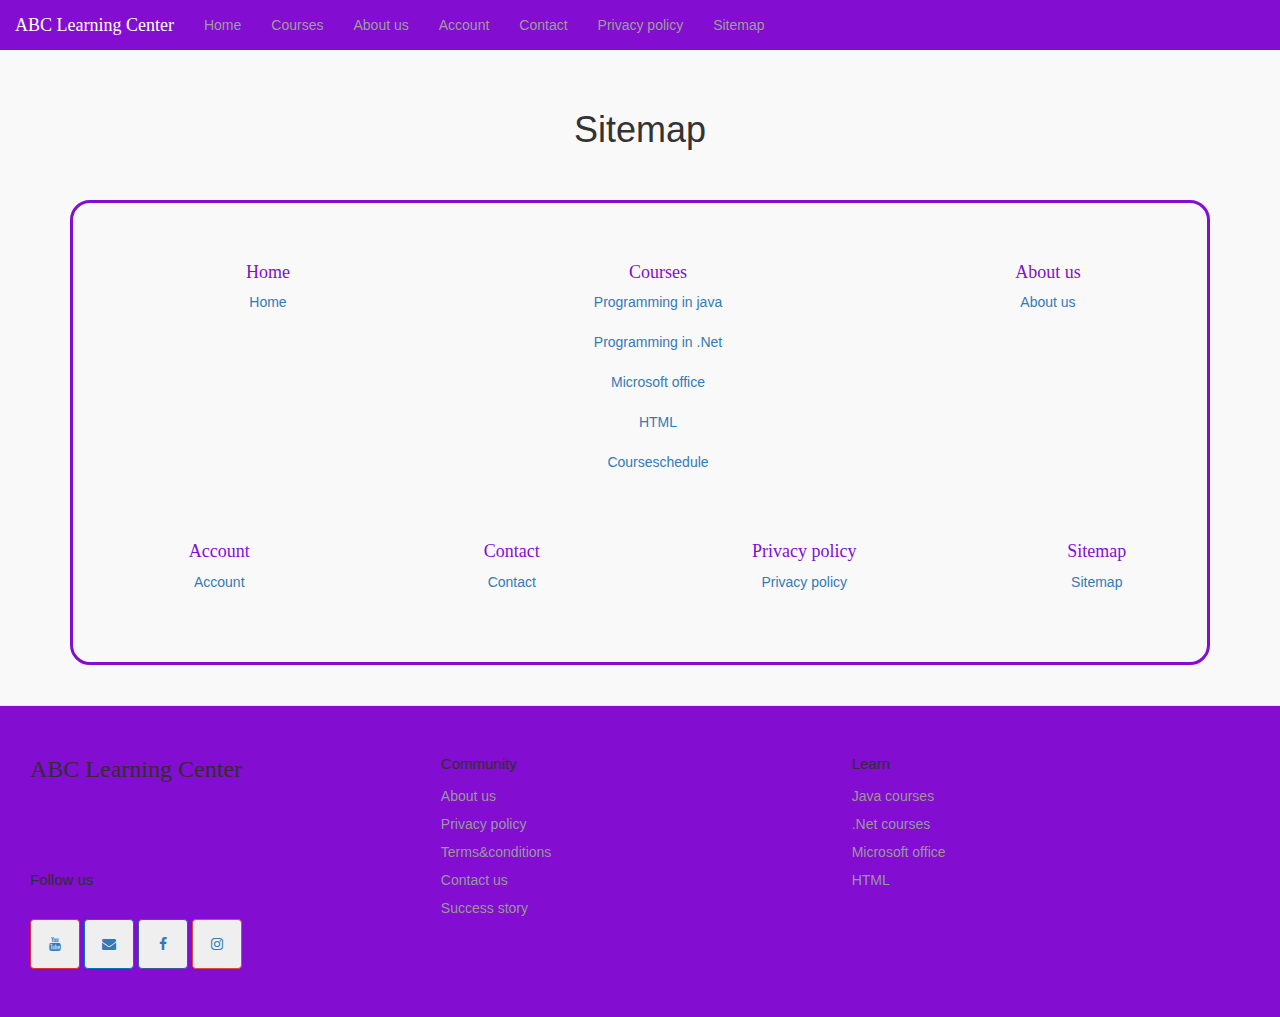
<file: sitemap.html>
<!DOCTYPE html>
<html>
   <!-- Bootstrap CSS -->
   <title>ABC Learning Center</title>
   <meta name="viewport" content="width=device-width, initial-scale=1">
   <link rel="stylesheet" href="https://maxcdn.bootstrapcdn.com/bootstrap/3.4.0/css/bootstrap.min.css">
   <script src="https://ajax.googleapis.com/ajax/libs/jquery/3.4.1/jquery.min.js"></script>
   <script src="https://maxcdn.bootstrapcdn.com/bootstrap/3.4.0/js/bootstrap.min.js"></script>
   <link rel="stylesheet" href="https://cdnjs.cloudflare.com/ajax/libs/font-awesome/4.7.0/css/font-awesome.min.css">
   <link rel="stylesheet" href="index.css">
   <title>ABC Learning Center</title>
   <link rel="stylesheet" href="script.js">
  <head>
   
    <style>
      hr{
    height: 1px;
    background-color: rgb(131, 13, 209);
    border: none;
   
}
.dropdown-submenu {
  position: relative;
}

.dropdown-submenu .dropdown-menu {
  top: 0;
  left: 100%;
  margin-top: -1px;
}
      </style>
     <script>
      $(document).ready(function(){
        $('.dropdown-submenu a.test').on("click", function(e){
          $(this).next('ul').toggle();
          e.stopPropagation();
          e.preventDefault();
        });
      });
      </script>  
  
   
   
  
  </head>
  
  <!--nav bar-->
  <nav class="navbar-inverse" style="position:sticky;top:0;z-index:99999">
    <div class="navbar-header">
    <button type="button" class="navbar-toggle" data-toggle="collapse" data-target="#myNavbar">
    <span class="icon-bar"></span>
    <span class="icon-bar"></span>
    <span class="icon-bar"></span>                        
    </button>
    <a class="navbar-brand "  href="#">ABC Learning Center</a>
    </div>
    
    
    <div class="collapse navbar-collapse" id="myNavbar">
    <ul class="nav navbar-nav">
    <li><a href="index.html">Home</a></li>
    <li class="nav-item dropdown">
      <a class="nav-link dropdown-toggle" href="http://example.com" id="navbarDropdownMenuLink" data-toggle="dropdown" aria-haspopup="true" aria-expanded="false">
      Courses</a>
          
          <ul class="dropdown-menu">
            <li><a tabindex="-1" href="projava.html">Programming in Java</a></li>
            <li><a tabindex="-1" href="pronet.html">Programming in .Net</a></li>
            <li><a tabindex="-1" href="promicrosoft.html">Microsoft office</a></li>
            <li><a tabindex="-1" href="prohtml.html">HTML</a></li>
            <li class="dropdown-submenu">
              <a class="test" tabindex="-1" href="">Course Schedule <span class="caret"></span></a>
              <ul class="dropdown-menu">
                <li><a tabindex="-1" href="pn.html">Course schedule for programming in java</a></li>
                <li><a tabindex="-1" href="pn.html">Course schedule for programming in .Net</a></li>
                <li><a tabindex="-1" href="pn.html">Course schedule for Microsoft office</a></li>
                <li><a tabindex="-1" href="pn.html">Course schedule for HTML</a></li>
                
               
              </ul>
            </li>
          </ul>
      
      <div class="dropdown">
      
      </div>
      </li>
    
    <li><a href="aboutus.html">About us</a></li>
    <li><a href="account.html">Account</a></li>
    <li><a href="contat.html">Contact </a></li>
    <li><a href="privacy.html">Privacy policy </a></li>
    <li><a href="sitemap.html">Sitemap</a></li>
    
    </ul>
    </div>
    
</nav>
<body>
    <br><br>
    <div class="container">
    <center>
    <h1>Sitemap</h1>
    <br><br>
    <section id="site"><br><br>
    <p class="solid">

        <div class="container">
            <div class="row">
                <div class="col-md-4"><h4 id="hj">Home</h4>
        <a href="index.html">Home</a><br><br></div>
        <div class="col-md-4"> <h4 id="hj">Courses</h4>
        <a href="projava.html">Programming in java</a><br><br>
        <a href="pronet.html">Programming in .Net</a><br><br>
        <a href="promicrosoft.html">Microsoft office</a><br><br>
        <a href="prohtml.html">HTML</a><br><br>
        <a href="courseschedule.html">Courseschedule</a><br><br></div>

       <div class="col-md-4">   <h4 id="hj">About us</h4><a href="aboutus.html">About us</a><br><br></div></div></div>
        <br><br>

       <div class="container">
        <div class="row">
            <div class="col-md-3"><h4 id="hj">Account</h4> <a href="account.html">Account</a><br><br></div>
       
            <div class="col-md-3"><h4 id="hj">Contact</h4> <a href="contact.html">Contact </a><br><br></div>
       
            <div class="col-md-3"><h4 id="hj">Privacy policy</h4><a href="privacy.html">Privacy policy</a><br><br></div>
            <div class="col-md-3"><h4 id="hj">Sitemap</h4> <a href="sitemap.html">Sitemap</a><br><br><br><br></p></section></div></div></div>
    
        
</center><br><br></div>
     <!--footer-->
 <footer class="footer">
    
      
  <div class="footer__addr">
    
      <div class="row">
          <div class="col-md-4">
    <h1 class="footer__logo">ABC Learning center</h1><br><br><br> <h2>Follow us</h2>
        <br>
        
                    <!--icon-->
                    <button type="button" class="btn btn-social-icon btn-outline-youtube" ><a href="https://www.youtube.com/results?search_query=java"><i class="fa fa-youtube"></i> </a></button>
                    <button type="button" class="btn btn-social-icon btn-outline-envelope"><a href=" https://outlook.office.com/mail/inbox/id/AAQkADQ4NWY0YWUzLTA5YzgtNGQ3OS1hNjg0LTYyMzBhNTZlNmI5MAAQACXYkoh6pXxMl9lsDDtrMbI%3D"><i class="fa fa-envelope"></i></a></button>                                        
                    <button type="button" class="btn btn-social-icon btn-outline-facebook"><a href="https://web.facebook.com/?_rdc=1&_rdr"><i class="fa fa-facebook"></i></a></button>
                    <button type="button" class="btn btn-social-icon btn-outline-instagram"><a href="https://www.instagram.com/"><i class="fa fa-instagram"></i></a></button>
                  </div> 
                
<div class="col-md-4">
  <ul class="footer__nav">
    <li class="nav__item">
      <h2 class="nav__title">Community</h2>

      <ul class="nav__ul">
        <li>
          <a href="aboutus.html">About us</a>
        </li>

     <li>
          <a href="privacy.html">Privacy policy</a>
        </li>
            
        <li>
          <a href="terms.html">Terms&conditions</a>
        </li>

        <li>
          <a href="contact.html">Contact us</a>
        </li>
        <li>
          <a href="success.html">Success story</a>
        </li>

      </ul>
    </li>
  </div>
    

  <div class="col-md-4">
    <ul class="footer__nav">
    <li class="nav__item">
      <h2 class="nav__title">Learn</h2>
      
      <ul class="nav__ul">
        <li>
          <a href="projava.html">Java courses</a>
        </li>
        
        <li>
          <a href="pronet.html">.Net courses</a>
        </li>
        <li>
          <a href="promicrosoft.html">Microsoft office</a>
        </li>
        
        <li>
          <a href="prohtml.html">HTML</a>
        </li>
      </ul>
    </li>
  </ul>
  
  </div> 
  
</footer></div>
 <!--footer-->

</body>
</html>
</file>
<file: index.css>
/*nav bar*/

.navbar-brand {
    font-family: 'Pacifico', cursive;
    color:#0177b5;
}
.navbar-inverse{
  background-color: rgb(131, 13, 209);
}

  /*Jumbrotron*/
#jj{
background-color:  rgb(131, 13, 209);
color:gray;
}
 
/*modal pic*/
#mm{
    background-color: white;
    color:black;
    padding-top: 20px;
    padding-left: 20px;
    padding-bottom: 20px;
    border-radius: 20px;
    border-style: groove;
    border-color:  rgb(131, 13, 209);
    box-shadow: 5px 5px 4px rgb(131, 13, 209);
}


#jum{
  background-color:  rgb(131, 13, 209);
  color: gray;
}

/*question*/
.movie_head{
  font-size: 20px;
}

 

.movie_head i
{
float: right;
}

#reset{
  margin-left: 100px;
}
#rese{
  margin-left: 100px;
}
#res{
  margin-left: 10px;
}



/*course schedule*/
#m{
    text-decoration: center;
    background-color:white;
    color:black;
    padding-top: 20px; 
    padding-left: 20px;
    padding-bottom: 20px;
    border-radius: 20px;
    border-style: groove;
    border-color: rgb(131, 13, 209);
   
    
}
  /*dropdown*/
.dropdown-submenu {
    position: relative;
  }
  
  .dropdown-submenu a::after {
    transform: rotate(-90deg);
    position: absolute;
    right: 6px;
    top: .8em;
  }
  
  .dropdown-submenu .dropdown-menu {
    top: 0;
    left: 100%;
    margin-left: .1rem;
    margin-right: .1rem;
  }

  /*video*/

.environment_li video
{
  border-radius: 20px;
  
}
.environment_li p
{
  margin-top:10px;
}

/*videoo
#cou{
  border-radius: 20%;
}
.videoo{
  padding-left: 30px;
  padding-right: 30px;
}*/
 



/*home page*/
#hhf{
    color: #000000;
    font-family: 'Pacifico', cursive;
    text-align: center;
 }

 #rrr{
  border-radius: 50%;
 }

 #rrr1{
  border-radius: 50%;
  margin-right: 50px;
 }

 .line{
  height: 6px;
  background-color:   rgb(131, 13, 209);
  
  width: 100px;
  margin: 8px auto;

}

#work{
  margin-left: 100px;
  text-align: center;
}


 
 #log{
  background-image: url('img/st.jpg');
    background-size: cover;
    height: 100vh;
    width: 100%;
    display: flex;
    flex-direction: column;
    align-items: flex-start;
    
    color:   rgb(131, 13, 209);
    ;
 }
 #llpi{
  font-family:'Pacifico', cursive;
  
 }

 /*modal*/
  

.modal-content
{
  margin-top: 100px;
}

 

.img_modal
  {
    display: inline-block;
  }
.p_modal
  {
      margin-top: 10px;
}
.modal-body
{
    text-align: center
}




  /*footer*/
  *, *:before, *:after {
    box-sizing: border-box;
  }
  
  html {
    font-size: 100%;
  }
  
 
  
  .footer {
    display: flex;
    flex-flow: row wrap;
    padding: 30px 30px 20px 30px;
    color: #2f2f2f;
    background-color: rgb(131, 13, 209);
    border-top: 1px solid #e5e5e5;
  }
  
  .footer > * {
    flex:  1 100%;
  }
  
  .footer__addr {
    margin-right: 1.25em;
    margin-bottom: 2em;
  }
  
  .footer__logo {
    font-family: 'Pacifico', cursive;
    font-weight: 400;
    text-transform:capitalize;
    font-size: 1.5rem;
  }
  
  .footer__addr h2 {
    margin-top: 1.3em;
    font-size: 15px;
    font-weight: 400;
  }
  
  .nav__title {
    font-weight: 400;
    font-size: 15px;
  }
  
  .footer address {
    font-style: normal;
    color: #999;
  }
  
  .footer__btn {
    display: flex;
    align-items: center;
    justify-content: center;
    height: 36px;
    max-width: max-content;
    background-color: rgb(33, 33, 33, 0.07);
    border-radius: 100px;
    color: #2f2f2f;
    line-height: 0;
    margin: 0.6em 0;
    font-size: 1rem;
    padding: 0 1.3em;
  }
  
  .footer ul {
    list-style: none;
    padding-left: 0;
  }
  
  .footer li {
    line-height: 2em;
  }
  
  .footer a {
    text-decoration: none;
  }
  
  .footer__nav {
    display: flex;
      flex-flow: row wrap;
  }
  
  .footer__nav > * {
    flex: 1 50%;
    margin-right: 1.25em;
  }
  
  .nav__ul a {
    color: #999;
  }
  
  .nav__ul--extra {
    column-count: 2;
    column-gap: 1.25em;
  }
  
  .legal {
    display: flex;
    flex-wrap: wrap;
    color: #999;
  }
    
  .legal__links {
    display: flex;
    align-items: center;
  }
  
  .heart {
    color: #2f2f2f;
  }
  
  @media screen and (min-width: 24.375em) {
    .legal .legal__links {
      margin-left: auto;
    }
  }
  
  @media screen and (min-width: 40.375em) {
    .footer__nav > * {
      flex: 1;
    }
    
    .nav__item--extra {
      flex-grow: 2;
    }
    
    .footer__addr {
      flex: 1 0px;
    }
    
    .footer__nav {
      flex: 2 0px;
    }
  }



/*footer logo*/
#fft{
  background-color: rgb(131, 13, 209); 
}


  .stretch-card>.card {
    width: 100%;
    min-width: 100%
}

body {
    background-color: #f9f9fa
}

.flex {
    -webkit-box-flex: 1;
    -ms-flex: 1 1 auto;
    flex: 1 1 auto
}

@media (min-width:991.98px) {
    .padding {
        padding: 1.5rem
    }
}

@media (min-width:767.98px) {
    .padding {
        padding: 1rem
    }
}

.padding {
    padding: 3rem
}

.card {
    box-shadow: none;
    -webkit-box-shadow: none;
    -moz-box-shadow: none;
    -ms-box-shadow: none
}

.card {
    position: relative;
    display: flex;
    flex-direction: column;
    min-width: 0;
    word-wrap: break-word;
    background-color:rgb(131, 13, 209);
    background-clip: border-box;

}

.card .card-body {
    padding: 1.25rem 1.75rem
}

.card .card-title {
    color: #000000;
    margin-bottom: 0.625rem;
    text-transform: capitalize;
    font-size: 0.875rem;
    font-weight: 500
}

.card .card-description {
    margin-bottom: .875rem;
    font-weight: 400;
    color:rgb(131, 13, 209);
}
.btn.btn-social-icon{
   width: 50px;
   height: 50px;
   padding: 0;
}
.template-demo > .btn{
   margin-right: 0.5rem !important;
}

.template-demo{
   margin-top: 0.5rem !important;
}

.btn.btn-rounded {
   border-radius: 50px;
}


.btn-outline-facebook {
   border: 1px solid #3b579d;
   color: #3b579d;
}

.btn-outline-facebook:hover {
   background: #3b579d;
   color: #ffffff;
 
}

.btn-outline-youtube {
   border: 1px solid #e52d27;
   color: #e52d27;
}





.btn-outline-envelope {
   border: 1px solid #0177b5;
   color: #0177b5;
}

.btn-outline-instagram {
   border: 1px solid #dc4a38;
   color: #dc4a38;
}



.btn-outline-envelope:hover {
   background: #0177b5;
   color: #ffffff;
}

.btn-outline-youtube:hover {
   background: #e52d27;
   color: #ffffff;
}

.btn-outline-instagram:hover{
   background: #e52d27;
   color: #ffffff;
}


/*Button cover*/

.btn-facebook {
   background: #3b579d;
   color: #ffffff;
}

.btn-youtube {
   background: #e52d27;
   color: #ffffff;
}


.btn-envelope {
   background: #0177b5;
   color: #ffffff;
}
.btn-instagram {
   background: #dc4a38;
   color: #ffffff;
}

.btn-facebook:hover, .btn-facebook:focus {
   background: #2d4278;
   color: #ffffff;
}

.btn-youtube:hover, .btn-youtube:focus {
   background: #c21d17;
   color: #ffffff;
}


.btn-envelope:hover, .btn-envelope:focus {
   background: #015682;
   color: #ffffff;
}

.btn-instagram:hover, .btn-instagram:focus {
   background: #bf3322;
   color: #ffffff;
}

/*account*/
#wel{
  text-align:right;
  margin-right: 70px;
  font-family:'Pacifico', cursive;
  color:#2d4278;
}



/*site map page*/
#site{
  
  border-radius: 20px;
  border-style: solid;
  border-color:  rgb(131, 13, 209);
}

#hj{
  font-family:'Pacifico', cursive;
  color: rgb(131, 13, 209);
}

/*form group*/
.form-group{
 width: 200px;

}

/*contact*/



 #logo{
  background-image: url('img/jh.webp');
    background-size: cover;
    width: 100%;
    height: 80vh;
    padding: 0 80px;
    display: flex;
    flex-direction: column;
    align-items: flex-start;
    justify-content: center;
    color:white;
 }

 

 #llp{
  font-family:'Pacifico', cursive;
 }

 /*privacy page*/
 #pp{
 
  text-align: left;
 
 }
</file>
<file: cc.css>
.invalid-feedback,
.empty-feedback {
  display: none;
}

.was-validated :placeholder-shown:invalid ~ .empty-feedback {
  display: block;
}

.was-validated :not(:placeholder-shown):invalid ~ .invalid-feedback {
  display: block;
}

.is-invalid,
.was-validated :invalid {
  border-color: #dc3545;
}
.invalid-feedback,
.empty-feedback {
  display: none;
}

.was-validated :placeholder-shown:invalid ~ .empty-feedback {
  display: block;
}

.was-validated :not(:placeholder-shown):invalid ~ .invalid-feedback {
  display: block;
}

.is-invalid,
.was-validated :invalid {
  border-color: #dc3545;
}
</file>
